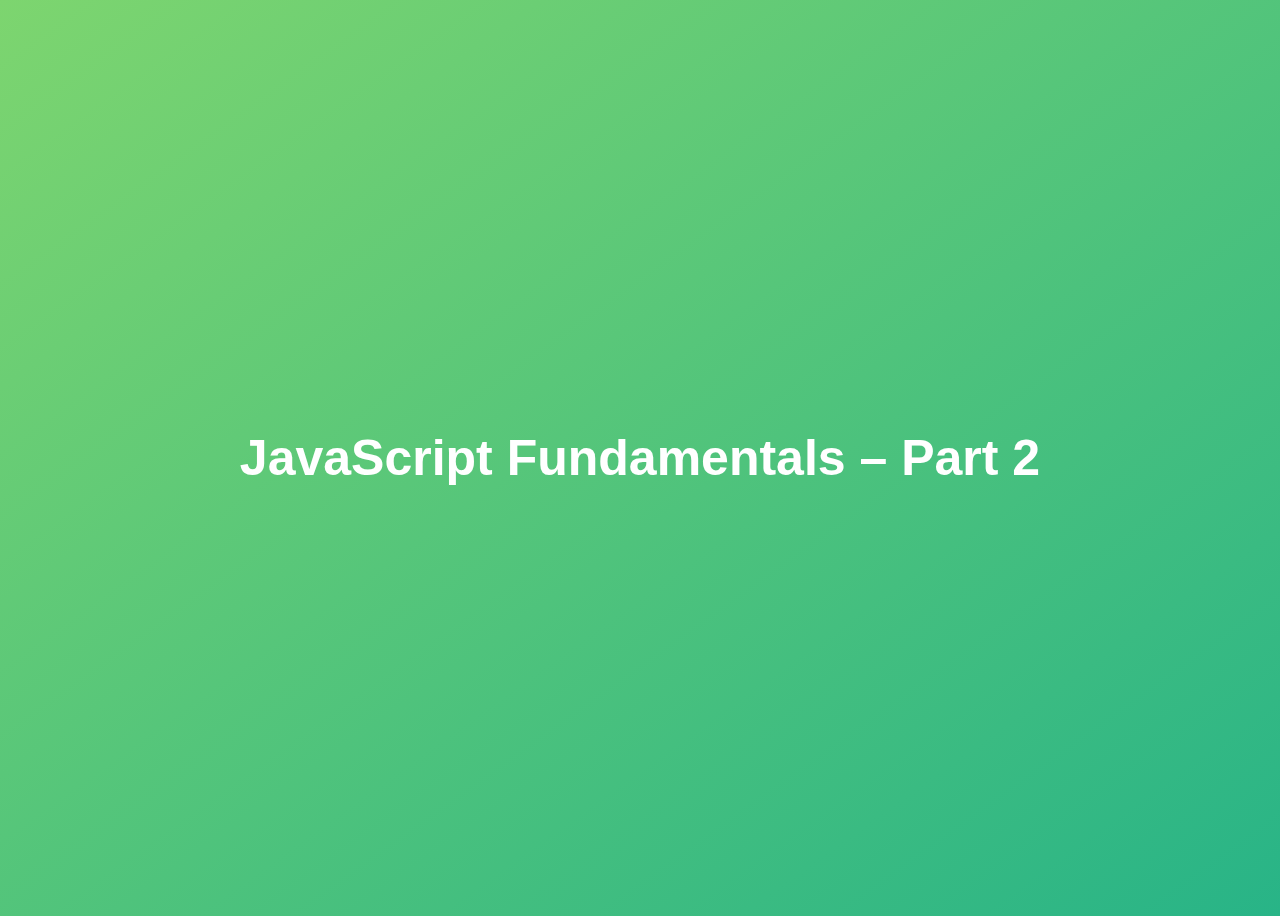
<file: 02-Fundamentals-Part-2/index.html>
<!DOCTYPE html>
<html lang="en">
  <head>
    <meta charset="UTF-8" />
    <meta name="viewport" content="width=device-width, initial-scale=1.0" />
    <meta http-equiv="X-UA-Compatible" content="ie=edge" />
    <title>JavaScript Fundamentals – Part 2</title>
    <style>
      body {
        height: 100vh;
        display: flex;
        align-items: center;
        background: linear-gradient(to top left, #28b487, #7dd56f);
      }
      h1 {
        font-family: sans-serif;
        font-size: 50px;
        line-height: 1.3;
        width: 100%;
        padding: 30px;
        text-align: center;
        color: white;
      }
    </style>
  </head>
  <body>
    <h1>JavaScript Fundamentals – Part 2</h1>
    <!-- <script src="script.js"></script> -->
    <!-- <script src="assignments.js"></script> -->
    <script src="codingchallenges.js"></script>
  </body>
</html>
</file>
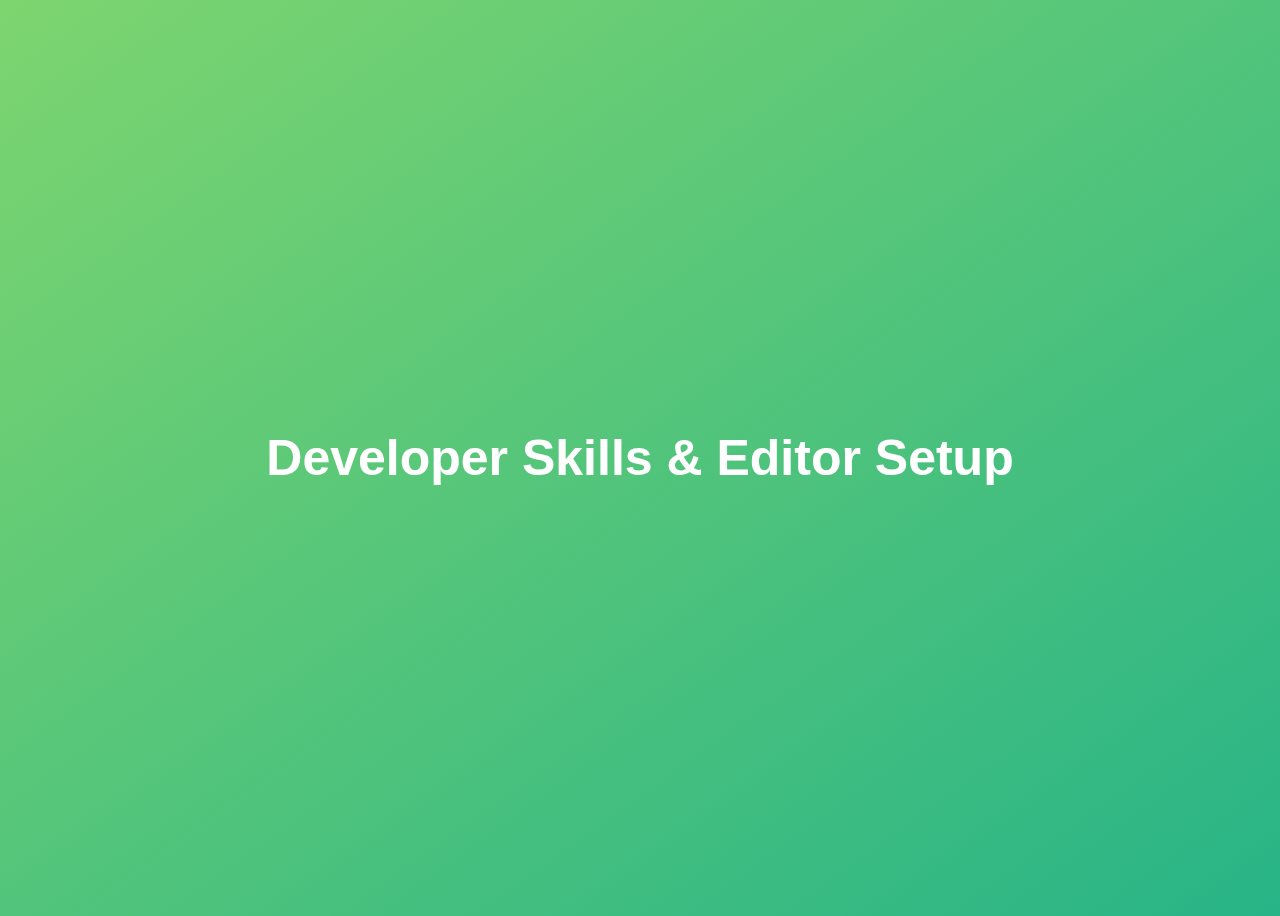
<file: 03-Developer-Skills/index.html>
<!DOCTYPE html>
<html lang="en">
  <head>
    <meta charset="UTF-8" />
    <meta name="viewport" content="width=device-width, initial-scale=1.0" />
    <meta http-equiv="X-UA-Compatible" content="ie=edge" />
    <title>Developer Skills & Editor Setup</title>
    <style>
      body {
        height: 100vh;
        display: flex;
        align-items: center;
        background: linear-gradient(to top left, #28b487, #7dd56f);
      }
      h1 {
        font-family: sans-serif;
        font-size: 50px;
        line-height: 1.3;
        width: 100%;
        padding: 30px;
        text-align: center;
        color: white;
      }
    </style>
  </head>
  <body>
    <h1>Developer Skills & Editor Setup</h1>
    <!-- <script src="script.js"></script> -->
    <script src="codingchallenges.js"></script>
  </body>
</html>
</file>
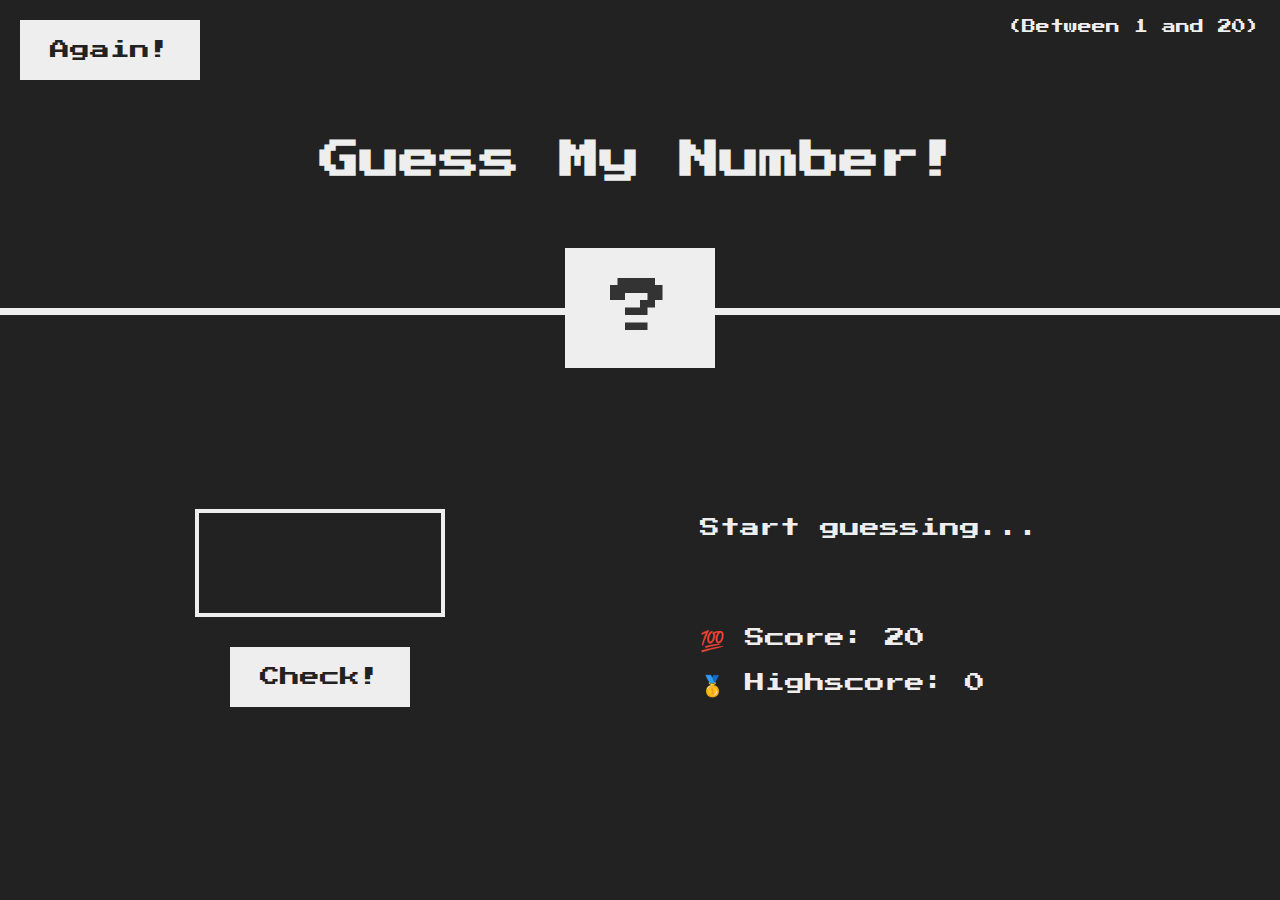
<file: 05-Guess-My-Number/index.html>
<!DOCTYPE html>
<html lang="en">
  <head>
    <meta charset="UTF-8" />
    <meta name="viewport" content="width=device-width, initial-scale=1.0" />
    <meta http-equiv="X-UA-Compatible" content="ie=edge" />
    <link rel="stylesheet" href="style.css" />
    <title>Guess My Number!</title>
  </head>
  <body>
    <header>
      <h1>Guess My Number!</h1>
      <p class="between">(Between 1 and 20)</p>
      <button class="btn again">Again!</button>
      <div class="number">?</div>
    </header>
    <main>
      <section class="left">
        <input type="number" class="guess" />
        <button class="btn check">Check!</button>
      </section>
      <section class="right">
        <p class="message">Start guessing...</p>
        <p class="label-score">💯 Score: <span class="score">20</span></p>
        <p class="label-highscore">
          🥇 Highscore: <span class="highscore">0</span>
        </p>
      </section>
    </main>
    <script src="script.js"></script>
  </body>
</html>
</file>
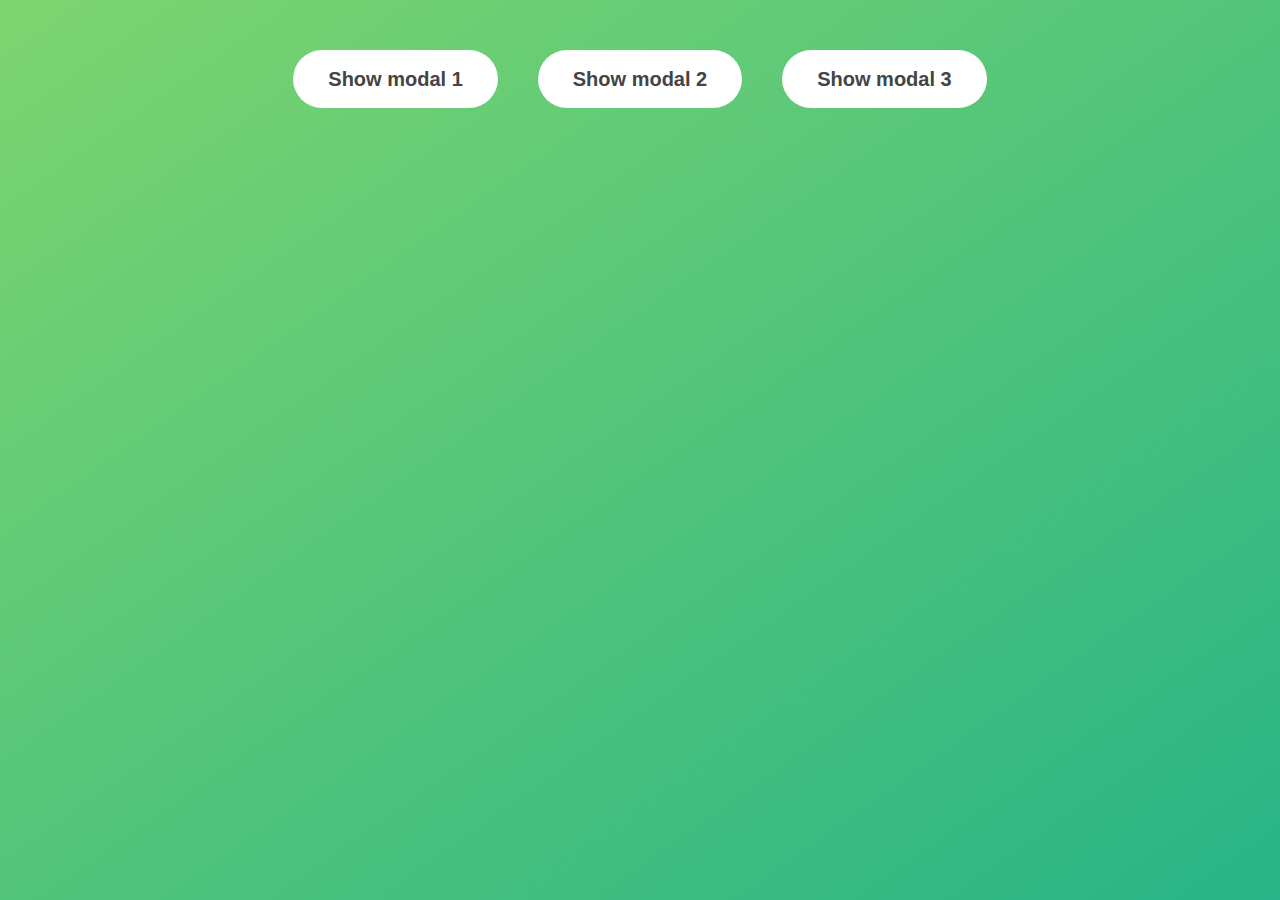
<file: 06-Modal/index.html>
<!DOCTYPE html>
<html lang="en">
  <head>
    <meta charset="UTF-8" />
    <meta name="viewport" content="width=device-width, initial-scale=1.0" />
    <meta http-equiv="X-UA-Compatible" content="ie=edge" />
    <link rel="stylesheet" href="style.css" />
    <title>Modal window</title>
  </head>
  <body>
    <button class="show-modal">Show modal 1</button>
    <button class="show-modal">Show modal 2</button>
    <button class="show-modal">Show modal 3</button>

    <div class="modal hidden">
      <button class="close-modal">&times;</button>
      <h1>I'm a modal window 😍</h1>
      <p>
        Lorem ipsum dolor sit amet, consectetur adipisicing elit, sed do eiusmod
        tempor incididunt ut labore et dolore magna aliqua. Ut enim ad minim
        veniam, quis nostrud exercitation ullamco laboris nisi ut aliquip ex ea
        commodo consequat. Duis aute irure dolor in reprehenderit in voluptate
        velit esse cillum dolore eu fugiat nulla pariatur. Excepteur sint
        occaecat cupidatat non proident, sunt in culpa qui officia deserunt
        mollit anim id est laborum.
      </p>
    </div>
    <div class="overlay hidden"></div>

    <script src="script.js"></script>
  </body>
</html>
</file>
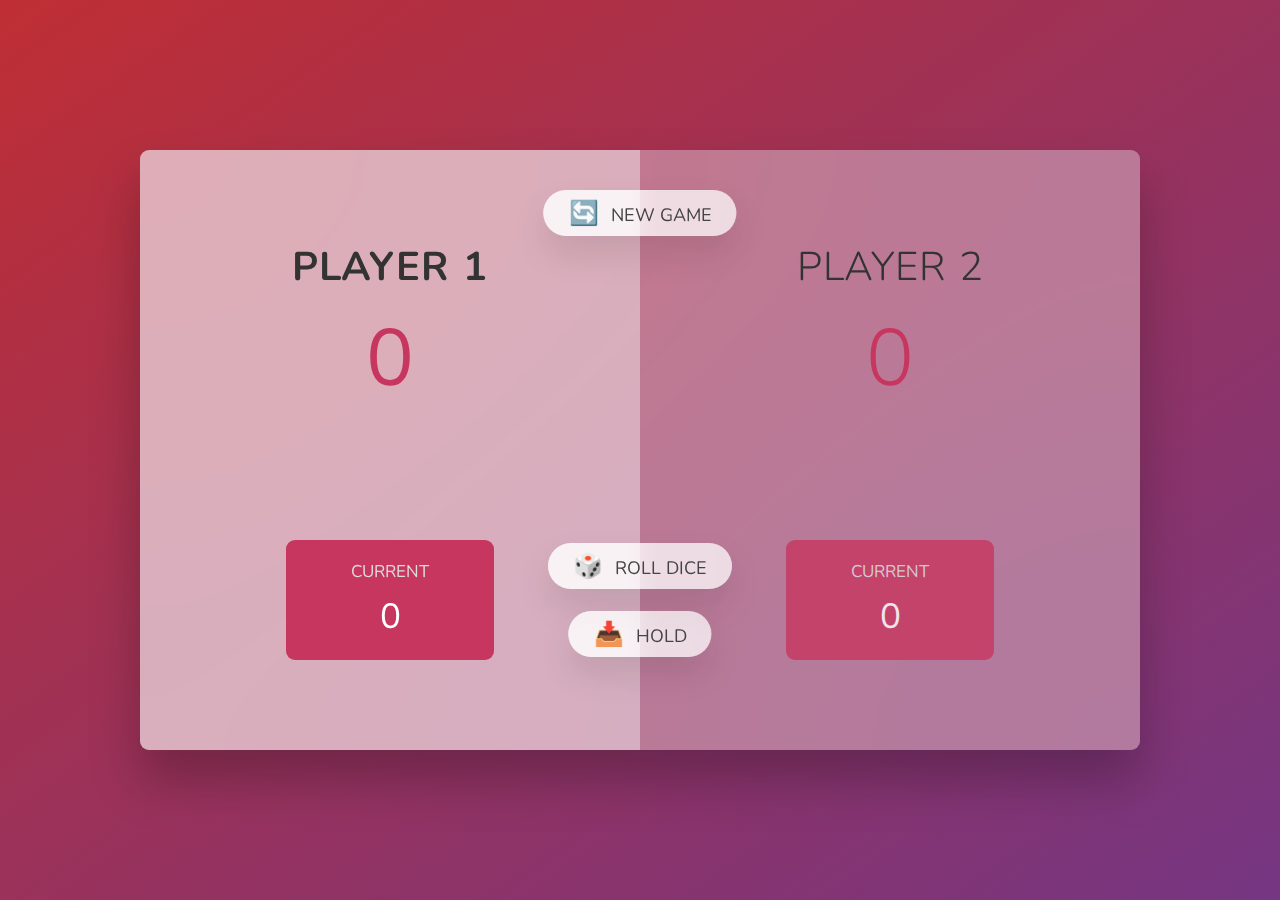
<file: 07-Pig-Game/index.html>
<!DOCTYPE html>
<html lang="en">
  <head>
    <meta charset="UTF-8" />
    <meta name="viewport" content="width=device-width, initial-scale=1.0" />
    <meta http-equiv="X-UA-Compatible" content="ie=edge" />
    <link rel="stylesheet" href="style.css" />
    <title>Pig Game</title>
  </head>
  <body>
    <main>
      <section class="player player--0 player--active">
        <h2 class="name" id="name--0">Player 1</h2>
        <p class="score" id="score--0">43</p>
        <div class="current">
          <p class="current-label">Current</p>
          <p class="current-score" id="current--0">0</p>
        </div>
      </section>
      <section class="player player--1">
        <h2 class="name" id="name--1">Player 2</h2>
        <p class="score" id="score--1">24</p>
        <div class="current">
          <p class="current-label">Current</p>
          <p class="current-score" id="current--1">0</p>
        </div>
      </section>

      <img src="dice-5.png" alt="Playing dice" class="dice" />
      <button class="btn btn--new">🔄 New game</button>
      <button class="btn btn--roll">🎲 Roll dice</button>
      <button class="btn btn--hold">📥 Hold</button>
    </main>
    <script src="script.js"></script>
  </body>
</html>
</file>
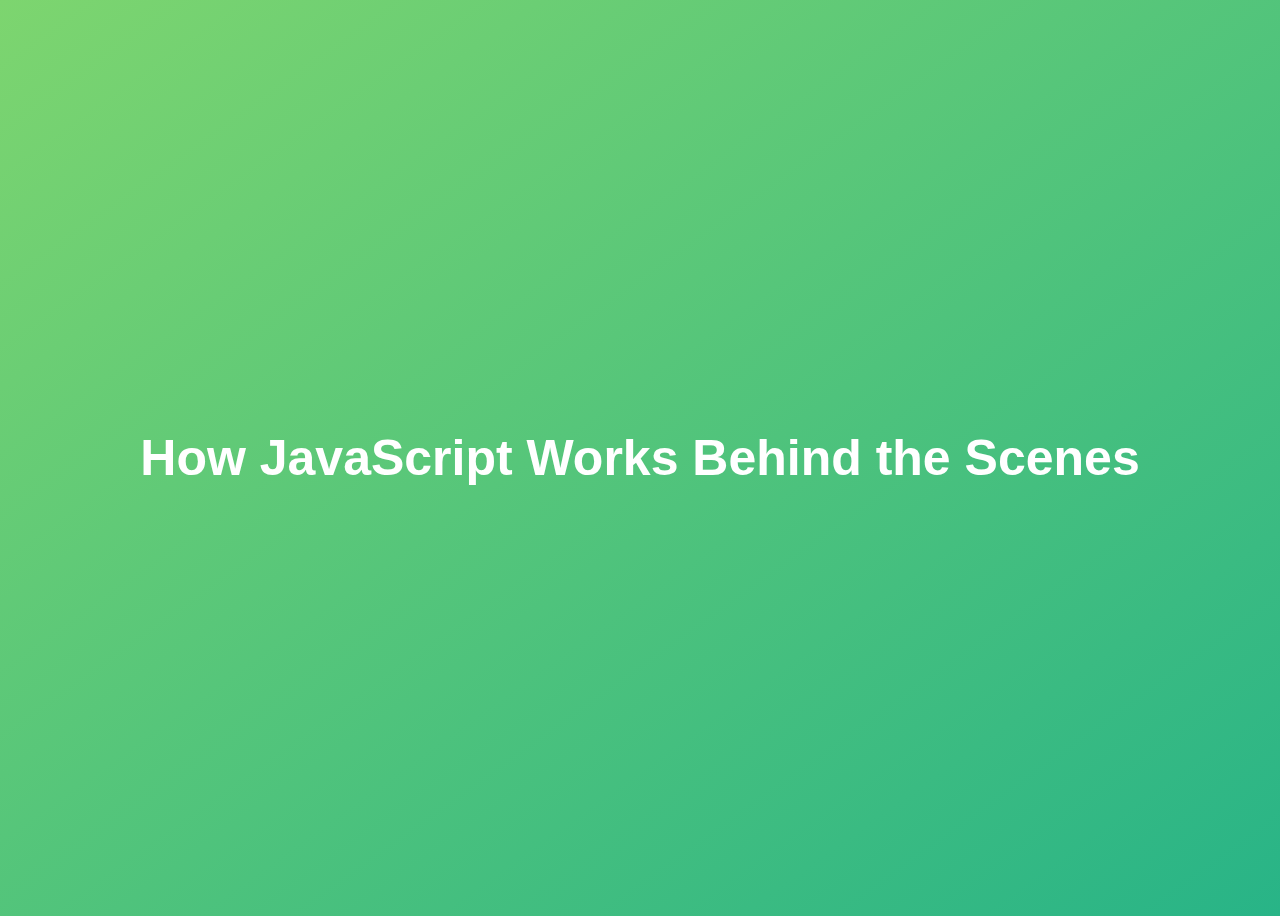
<file: 08-Behind-the-Scenes/index.html>
<!DOCTYPE html>
<html lang="en">
  <head>
    <meta charset="UTF-8" />
    <meta name="viewport" content="width=device-width, initial-scale=1.0" />
    <meta http-equiv="X-UA-Compatible" content="ie=edge" />
    <title>How JavaScript Works Behind the Scenes</title>
    <style>
      body {
        height: 100vh;
        display: flex;
        align-items: center;
        background: linear-gradient(to top left, #28b487, #7dd56f);
      }
      h1 {
        font-family: sans-serif;
        font-size: 50px;
        line-height: 1.3;
        width: 100%;
        padding: 30px;
        text-align: center;
        color: white;
      }
    </style>
  </head>
  <body>
    <h1>How JavaScript Works Behind the Scenes</h1>
    <script src="script.js"></script>
  </body>
</html>
</file>
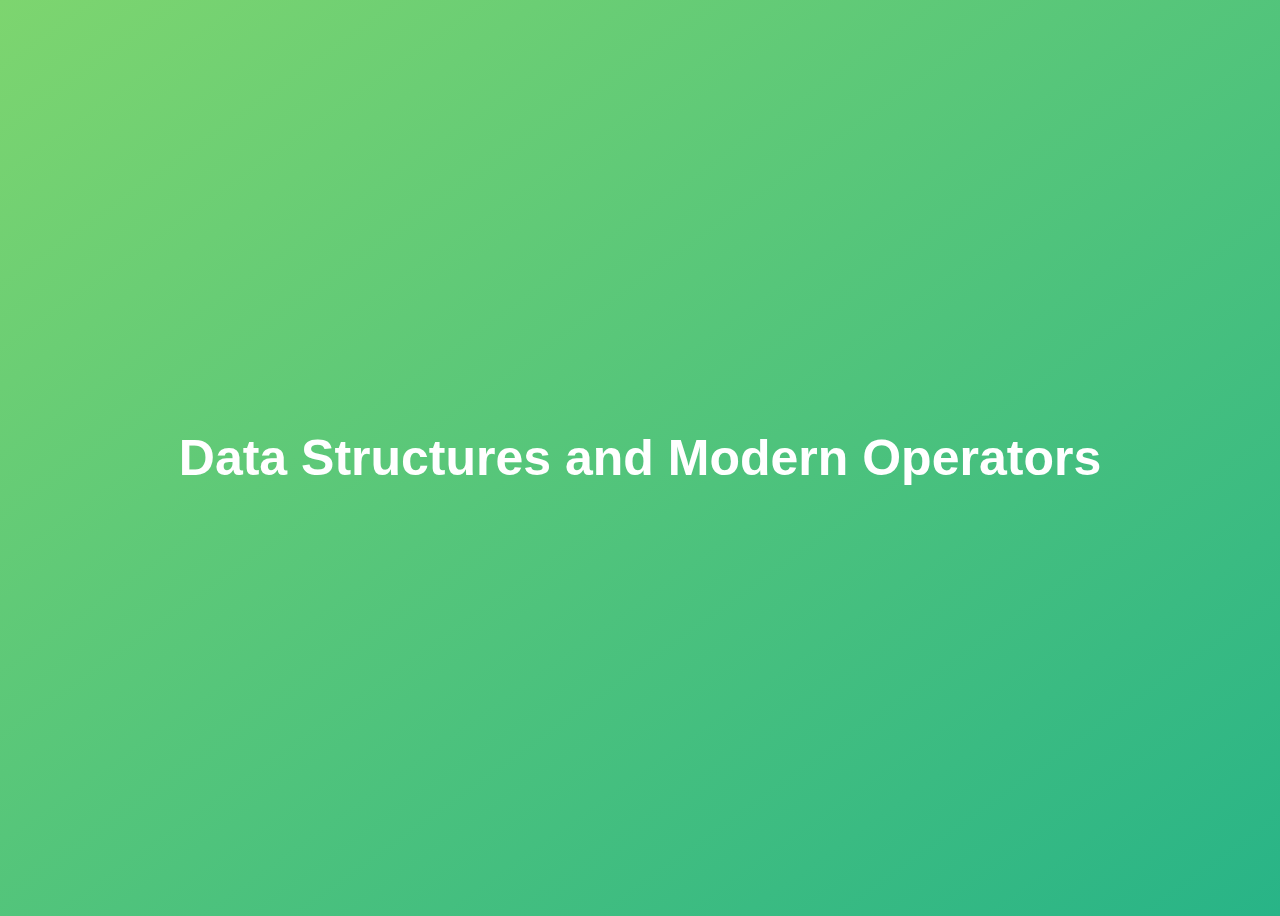
<file: 09-Data-Structures-Operators/index.html>
<!DOCTYPE html>
<html lang="en">
  <head>
    <meta charset="UTF-8" />
    <meta name="viewport" content="width=device-width, initial-scale=1.0" />
    <meta http-equiv="X-UA-Compatible" content="ie=edge" />
    <title>Data Structures and Modern Operators</title>
    <style>
      body {
        height: 100vh;
        display: flex;
        align-items: center;
        background: linear-gradient(to top left, #28b487, #7dd56f);
      }
      h1 {
        font-family: sans-serif;
        font-size: 50px;
        line-height: 1.3;
        width: 100%;
        padding: 30px;
        text-align: center;
        color: white;
      }
      button {
        width: 50px;
        height: 20px;
        margin: 10px;
      }
      textarea {
        width: 300px;
        height: 100px;
      }
    </style>
  </head>
  <body>
    <h1>Data Structures and Modern Operators</h1>
    <script src="script.js"></script>
    <!-- <script src="codingchallenges.js"></script> -->
  </body>
</html>
</file>
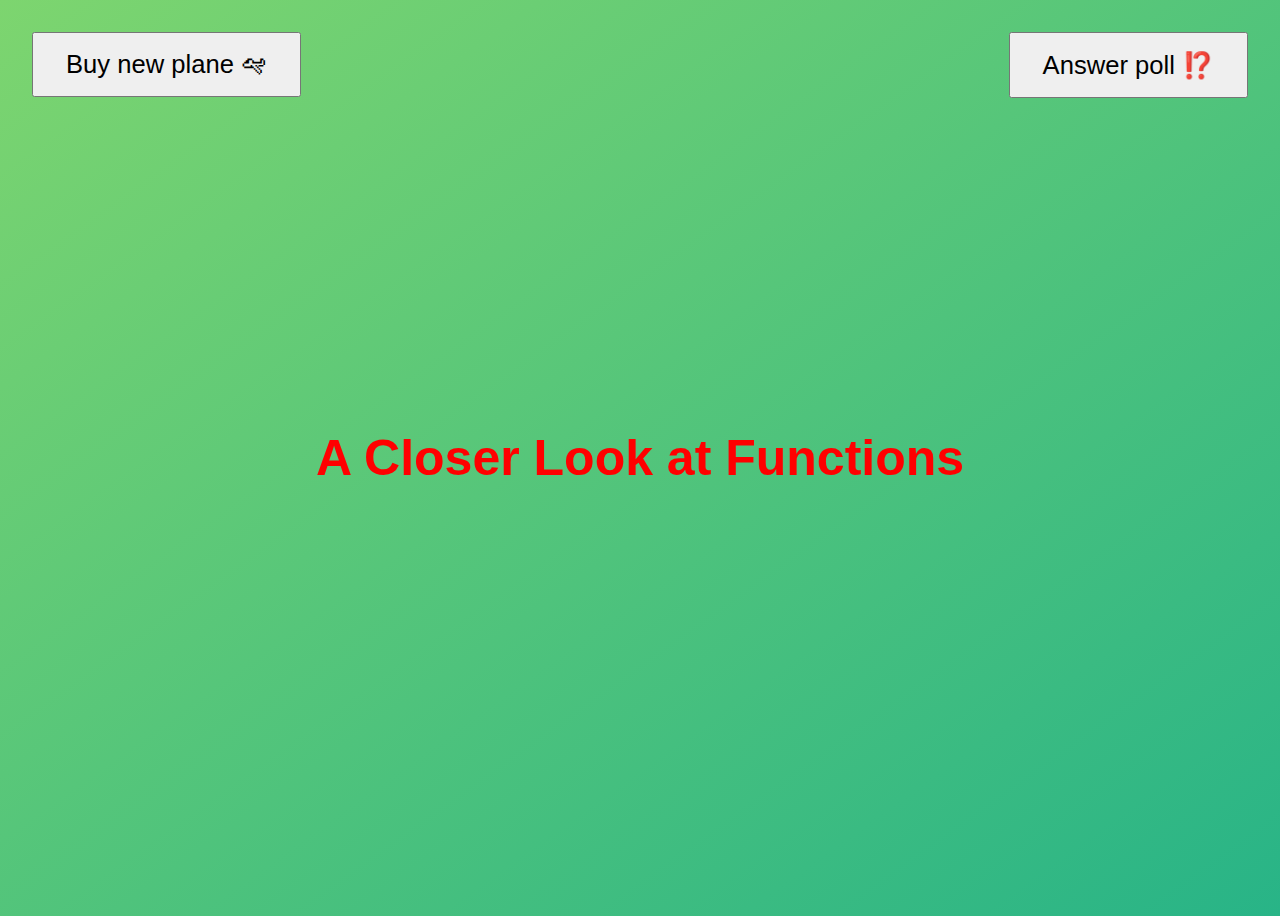
<file: 10-Functions/index.html>
<!DOCTYPE html>
<html lang="en">
  <head>
    <meta charset="UTF-8" />
    <meta name="viewport" content="width=device-width, initial-scale=1.0" />
    <meta http-equiv="X-UA-Compatible" content="ie=edge" />
    <title>A Closer Look at Functions</title>
    <style>
      body {
        height: 100vh;
        display: flex;
        align-items: center;
        background: linear-gradient(to top left, #28b487, #7dd56f);
      }
      h1 {
        font-family: sans-serif;
        font-size: 50px;
        line-height: 1.3;
        width: 100%;
        padding: 30px;
        text-align: center;
        color: white;
      }
      .buy,
      .poll {
        font-size: 1.6rem;
        padding: 1rem 2rem;
        position: absolute;
        top: 2rem;
      }
      .buy {
        left: 2rem;
      }
      .poll {
        right: 2rem;
      }
    </style>
  </head>
  <body>
    <h1>A Closer Look at Functions</h1>
    <button class="buy">Buy new plane 🛩</button>
    <button class="poll">Answer poll ⁉️</button>
    <!-- <script src="script.js"></script> -->
    <script src="codingchallenges.js"></script>
  </body>
</html>
</file>
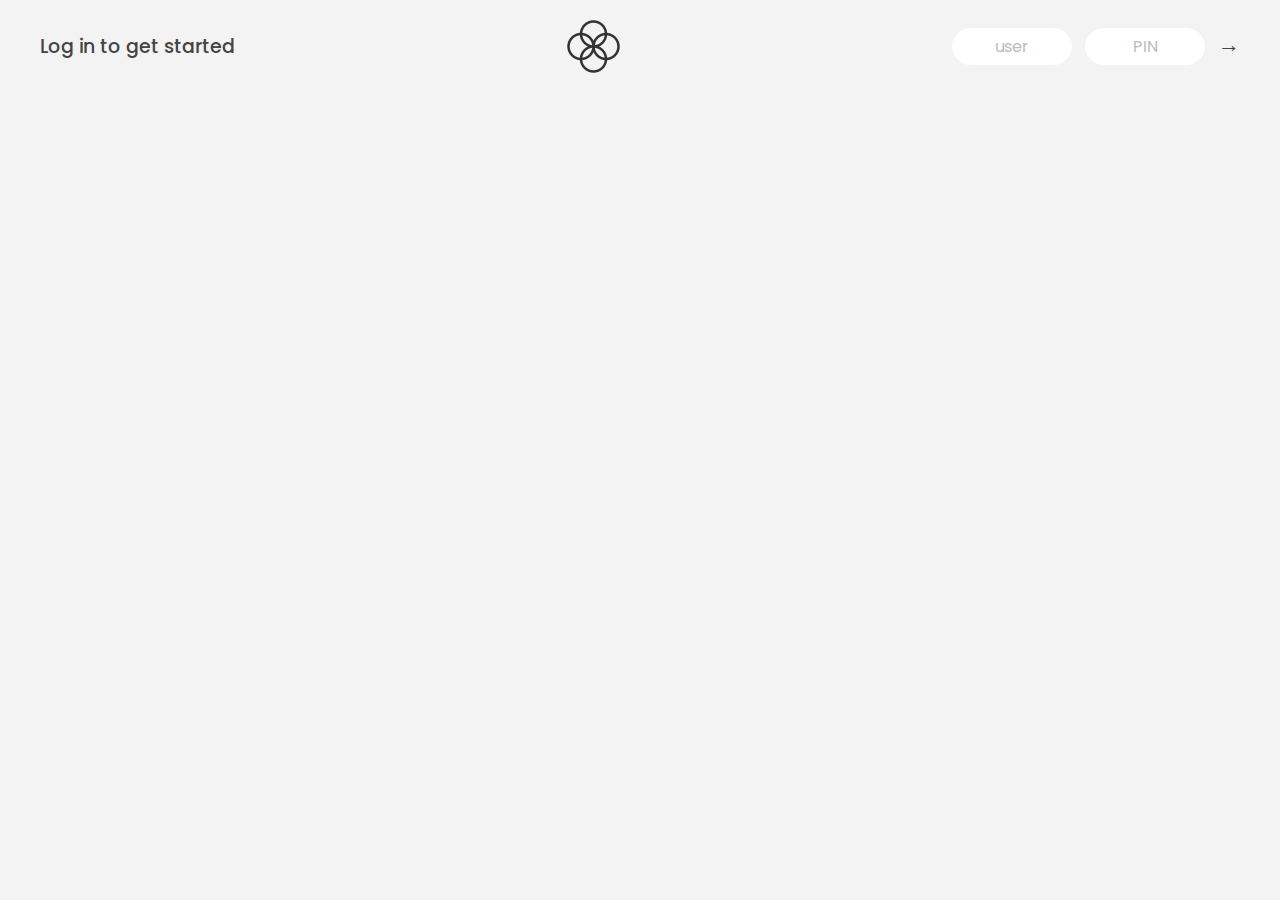
<file: 11-Arrays-Bankist/index.html>
<!DOCTYPE html>
<html lang="en">
  <head>
    <meta charset="UTF-8" />
    <meta name="viewport" content="width=device-width, initial-scale=1.0" />
    <meta http-equiv="X-UA-Compatible" content="ie=edge" />
    <link rel="shortcut icon" type="image/png" href="/icon.png" />

    <link
      href="https://fonts.googleapis.com/css?family=Poppins:400,500,600&display=swap"
      rel="stylesheet"
    />

    <link rel="stylesheet" href="style.css" />
    <title>Bankist</title>
  </head>
  <body>
    <!-- TOP NAVIGATION -->
    <nav>
      <p class="welcome">Log in to get started</p>
      <img src="logo.png" alt="Logo" class="logo" />
      <form class="login">
        <div>
          <input
            type="text"
            placeholder="user"
            class="login__input login__input--user"
          />
          <!-- In practice, use type="password" -->
          <input
            type="text"
            placeholder="PIN"
            maxlength="4"
            class="login__input login__input--pin"
          />
          <button class="login__btn">&rarr;</button>
        </div>
      </form>
    </nav>
    <p class="login__error-message">Incorrect username or pin!</p>

    <main class="app">
      <!-- BALANCE -->
      <div class="balance">
        <div>
          <p class="balance__label">Current balance</p>
          <p class="balance__date">
            As of <span class="date">05/03/2037</span>
          </p>
        </div>
        <p class="balance__value">0000€</p>
      </div>

      <!-- MOVEMENTS -->
      <div class="movements">
        <div class="movements__row">
          <div class="movements__type movements__type--deposit">2 deposit</div>
          <div class="movements__date">3 days ago</div>
          <div class="movements__value">4 000€</div>
        </div>
        <div class="movements__row">
          <div class="movements__type movements__type--withdrawal">
            1 withdrawal
          </div>
          <div class="movements__date">24/01/2037</div>
          <div class="movements__value">-378€</div>
        </div>
      </div>

      <!-- SUMMARY -->
      <div class="summary">
        <p class="summary__label">In</p>
        <p class="summary__value summary__value--in">0000€</p>
        <p class="summary__label">Out</p>
        <p class="summary__value summary__value--out">0000€</p>
        <p class="summary__label">Interest</p>
        <p class="summary__value summary__value--interest">0000€</p>
        <button class="btn--sort">&downarrow; SORT</button>
      </div>

      <!-- OPERATION: TRANSFERS -->
      <div class="operation operation--transfer">
        <h2>Transfer money</h2>
        <form class="form form--transfer">
          <input type="text" class="form__input form__input--to" />
          <input type="number" class="form__input form__input--amount" />
          <button class="form__btn form__btn--transfer">&rarr;</button>
          <label class="form__label">Transfer to</label>
          <label class="form__label">Amount</label>
        </form>
      </div>

      <!-- OPERATION: LOAN -->
      <div class="operation operation--loan">
        <h2>Request loan</h2>
        <form class="form form--loan">
          <input type="number" class="form__input form__input--loan-amount" />
          <button class="form__btn form__btn--loan">&rarr;</button>
          <label class="form__label form__label--loan">Amount</label>
        </form>
      </div>

      <!-- OPERATION: CLOSE -->
      <div class="operation operation--close">
        <h2>Close account</h2>
        <form class="form form--close">
          <input type="text" class="form__input form__input--user" />
          <input
            type="password"
            maxlength="6"
            class="form__input form__input--pin"
          />
          <button class="form__btn form__btn--close">&rarr;</button>
          <label class="form__label">Confirm user</label>
          <label class="form__label">Confirm PIN</label>
        </form>
      </div>

      <!-- LOGOUT TIMER -->
      <p class="logout-timer">
        You will be logged out in <span class="timer">05:00</span>
      </p>
    </main>

    <!-- <footer>
      &copy; by Jonas Schmedtmann. Don't claim as your own :)
    </footer> -->

    <script src="codingchallenges.js"></script>
    <!-- <script src="script.js"></script> -->
    <!-- <script src="lectures.js"></script> -->
  </body>
</html>
</file>
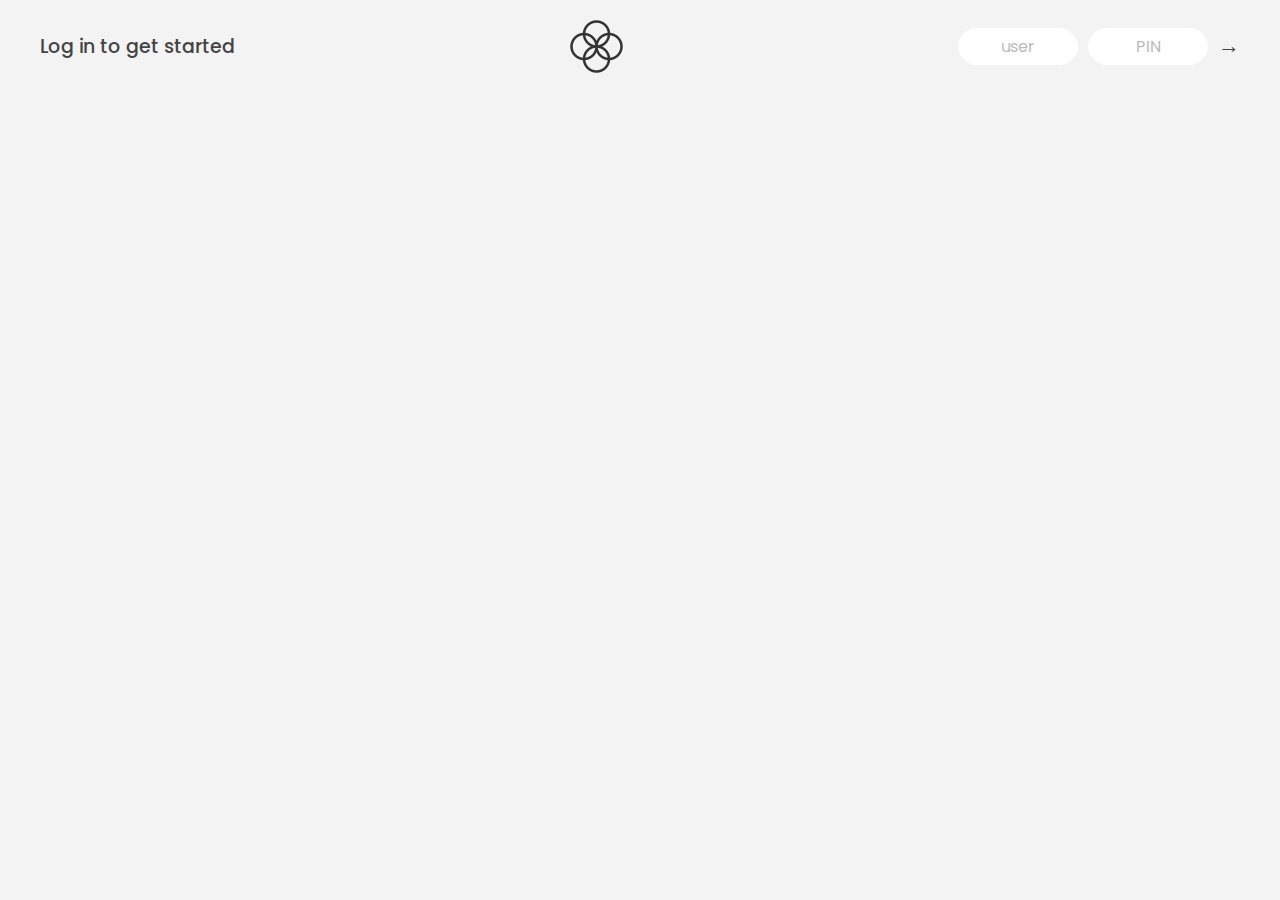
<file: 12-Numbers-Dates-Timers-Bankist/index.html>
<!DOCTYPE html>
<html lang="en">
  <head>
    <meta charset="UTF-8" />
    <meta name="viewport" content="width=device-width, initial-scale=1.0" />
    <meta http-equiv="X-UA-Compatible" content="ie=edge" />
    <link rel="shortcut icon" type="image/png" href="/icon.png" />

    <link
      href="https://fonts.googleapis.com/css?family=Poppins:400,500,600&display=swap"
      rel="stylesheet"
    />

    <link rel="stylesheet" href="style.css" />
    <title>Bankist</title>
  </head>
  <body>
    <!-- TOP NAVIGATION -->
    <nav>
      <p class="welcome">Log in to get started</p>
      <img src="logo.png" alt="Logo" class="logo" />
      <form class="login">
        <input
          type="text"
          placeholder="user"
          class="login__input login__input--user"
        />
        <!-- In practice, use type="password" -->
        <input
          type="text"
          placeholder="PIN"
          maxlength="4"
          class="login__input login__input--pin"
        />
        <button class="login__btn">&rarr;</button>
      </form>
    </nav>
    <p class="login__error-message">Incorrect username or pin!</p>

    <main class="app">
      <!-- BALANCE -->
      <div class="balance">
        <div>
          <p class="balance__label">Current balance</p>
          <p class="balance__date">
            As of <span class="date">05/03/2037</span>
          </p>
        </div>
        <p class="balance__value">0000€</p>
      </div>

      <!-- MOVEMENTS -->
      <div class="movements">
        <div class="movements__row">
          <div class="movements__type movements__type--deposit">2 deposit</div>
          <div class="movements__date">3 days ago</div>
          <div class="movements__value">4 000€</div>
        </div>
        <div class="movements__row">
          <div class="movements__type movements__type--withdrawal">
            1 withdrawal
          </div>
          <div class="movements__date">24/01/2037</div>
          <div class="movements__value">-378€</div>
        </div>
      </div>

      <!-- SUMMARY -->
      <div class="summary">
        <p class="summary__label">In</p>
        <p class="summary__value summary__value--in">0000€</p>
        <p class="summary__label">Out</p>
        <p class="summary__value summary__value--out">0000€</p>
        <p class="summary__label">Interest</p>
        <p class="summary__value summary__value--interest">0000€</p>
        <button class="btn--sort">&downarrow; SORT</button>
      </div>

      <!-- OPERATION: TRANSFERS -->
      <div class="operation operation--transfer">
        <h2>Transfer money</h2>
        <form class="form form--transfer">
          <input type="text" class="form__input form__input--to" />
          <input type="number" class="form__input form__input--amount" />
          <button class="form__btn form__btn--transfer">&rarr;</button>
          <label class="form__label">Transfer to</label>
          <label class="form__label">Amount</label>
        </form>
      </div>

      <!-- OPERATION: LOAN -->
      <div class="operation operation--loan">
        <h2>Request loan</h2>
        <form class="form form--loan">
          <input type="number" class="form__input form__input--loan-amount" />
          <button class="form__btn form__btn--loan">&rarr;</button>
          <label class="form__label form__label--loan">Amount</label>
        </form>
      </div>

      <!-- OPERATION: CLOSE -->
      <div class="operation operation--close">
        <h2>Close account</h2>
        <form class="form form--close">
          <input type="text" class="form__input form__input--user" />
          <input
            type="password"
            maxlength="6"
            class="form__input form__input--pin"
          />
          <button class="form__btn form__btn--close">&rarr;</button>
          <label class="form__label">Confirm user</label>
          <label class="form__label">Confirm PIN</label>
        </form>
      </div>

      <!-- LOGOUT TIMER -->
      <p class="logout-timer">
        You will be logged out in <span class="timer">05:00</span>
      </p>
    </main>
    <script src="script.js"></script>
    <!-- <script src="lectures.js"></script> -->
  </body>
</html>
</file>
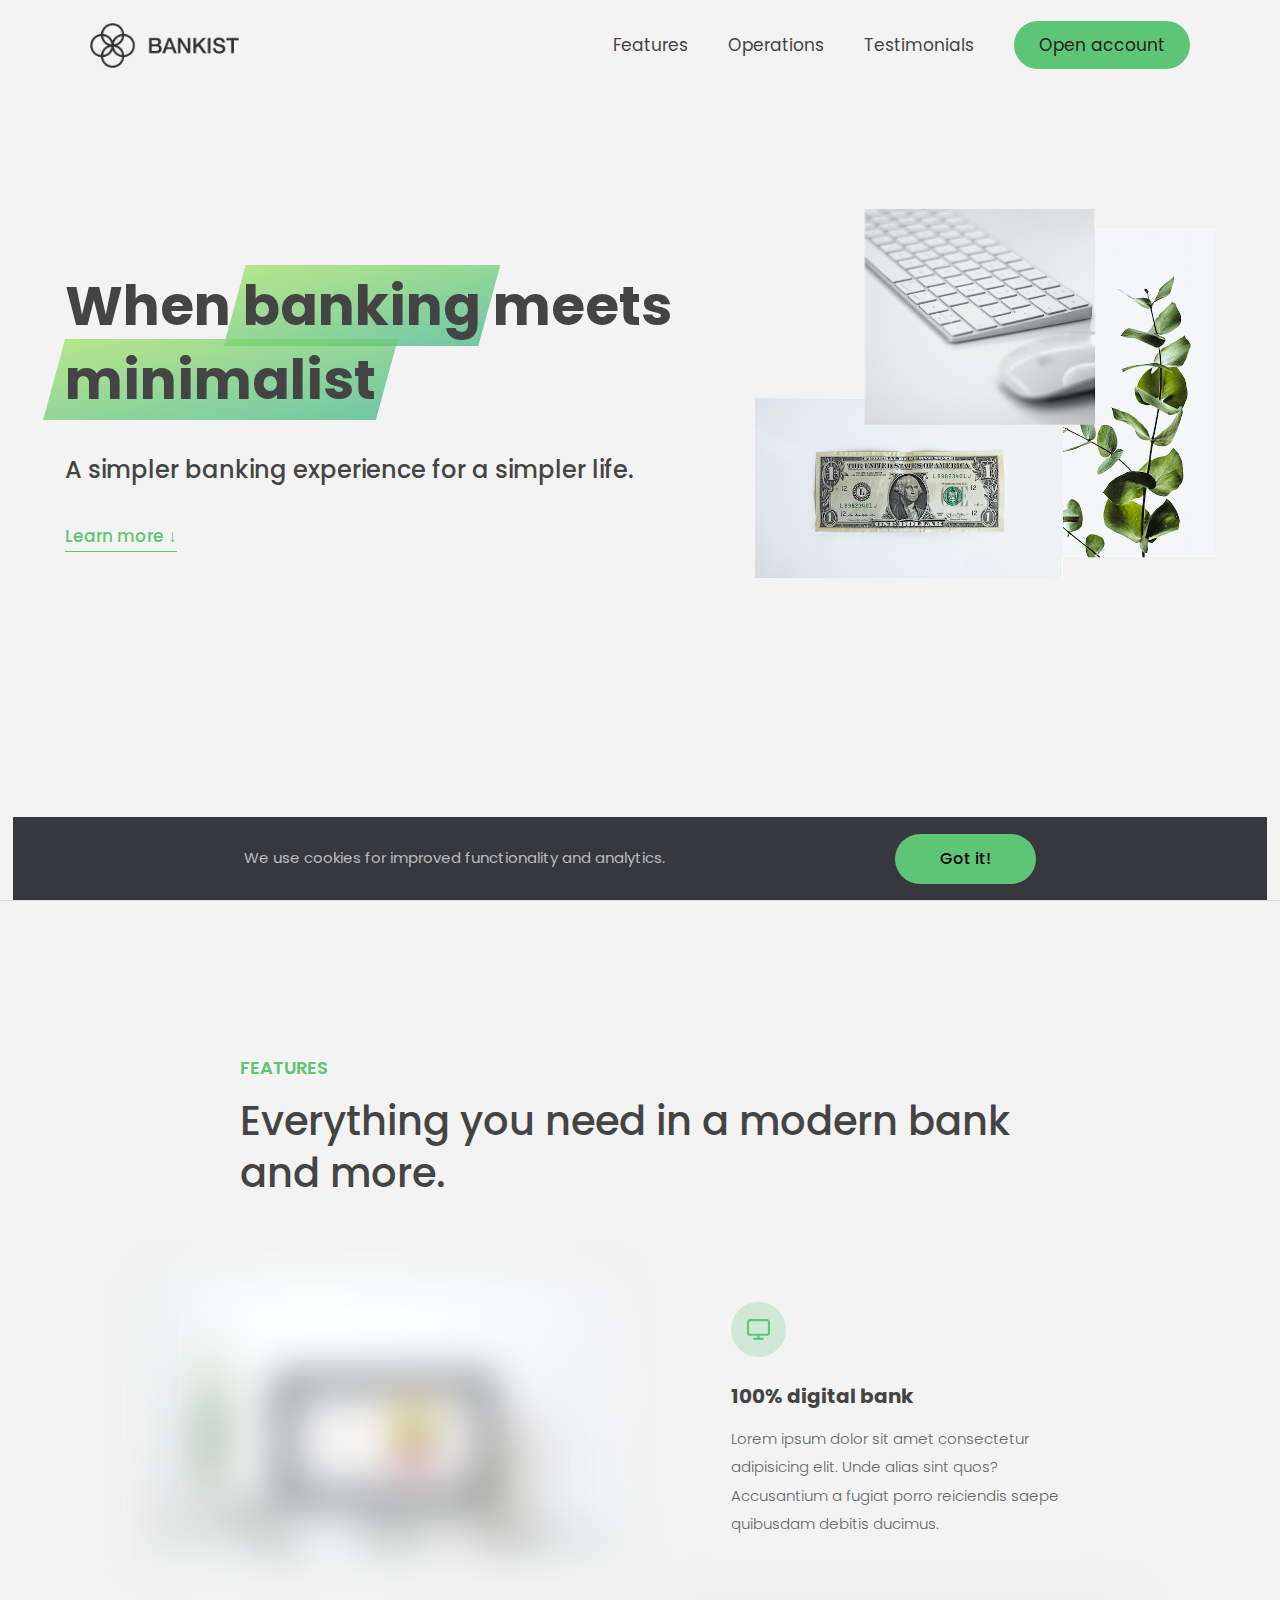
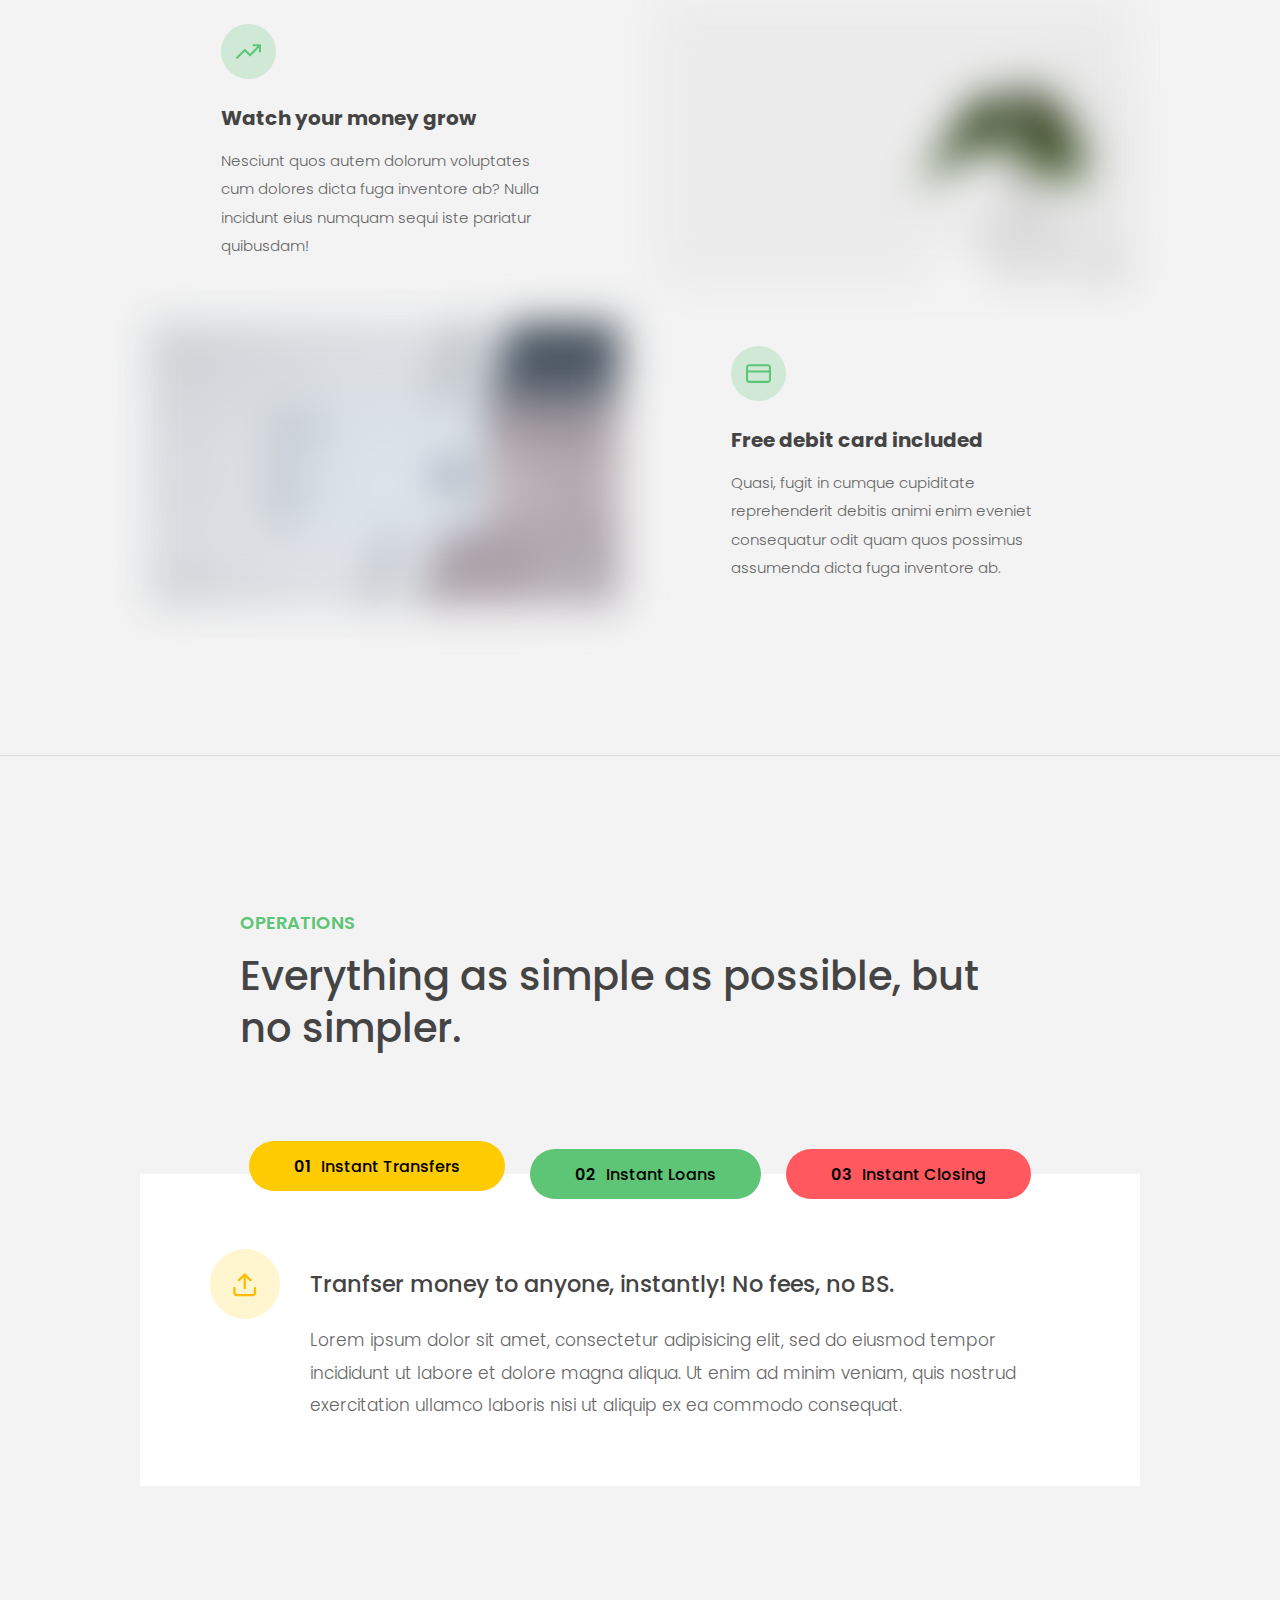
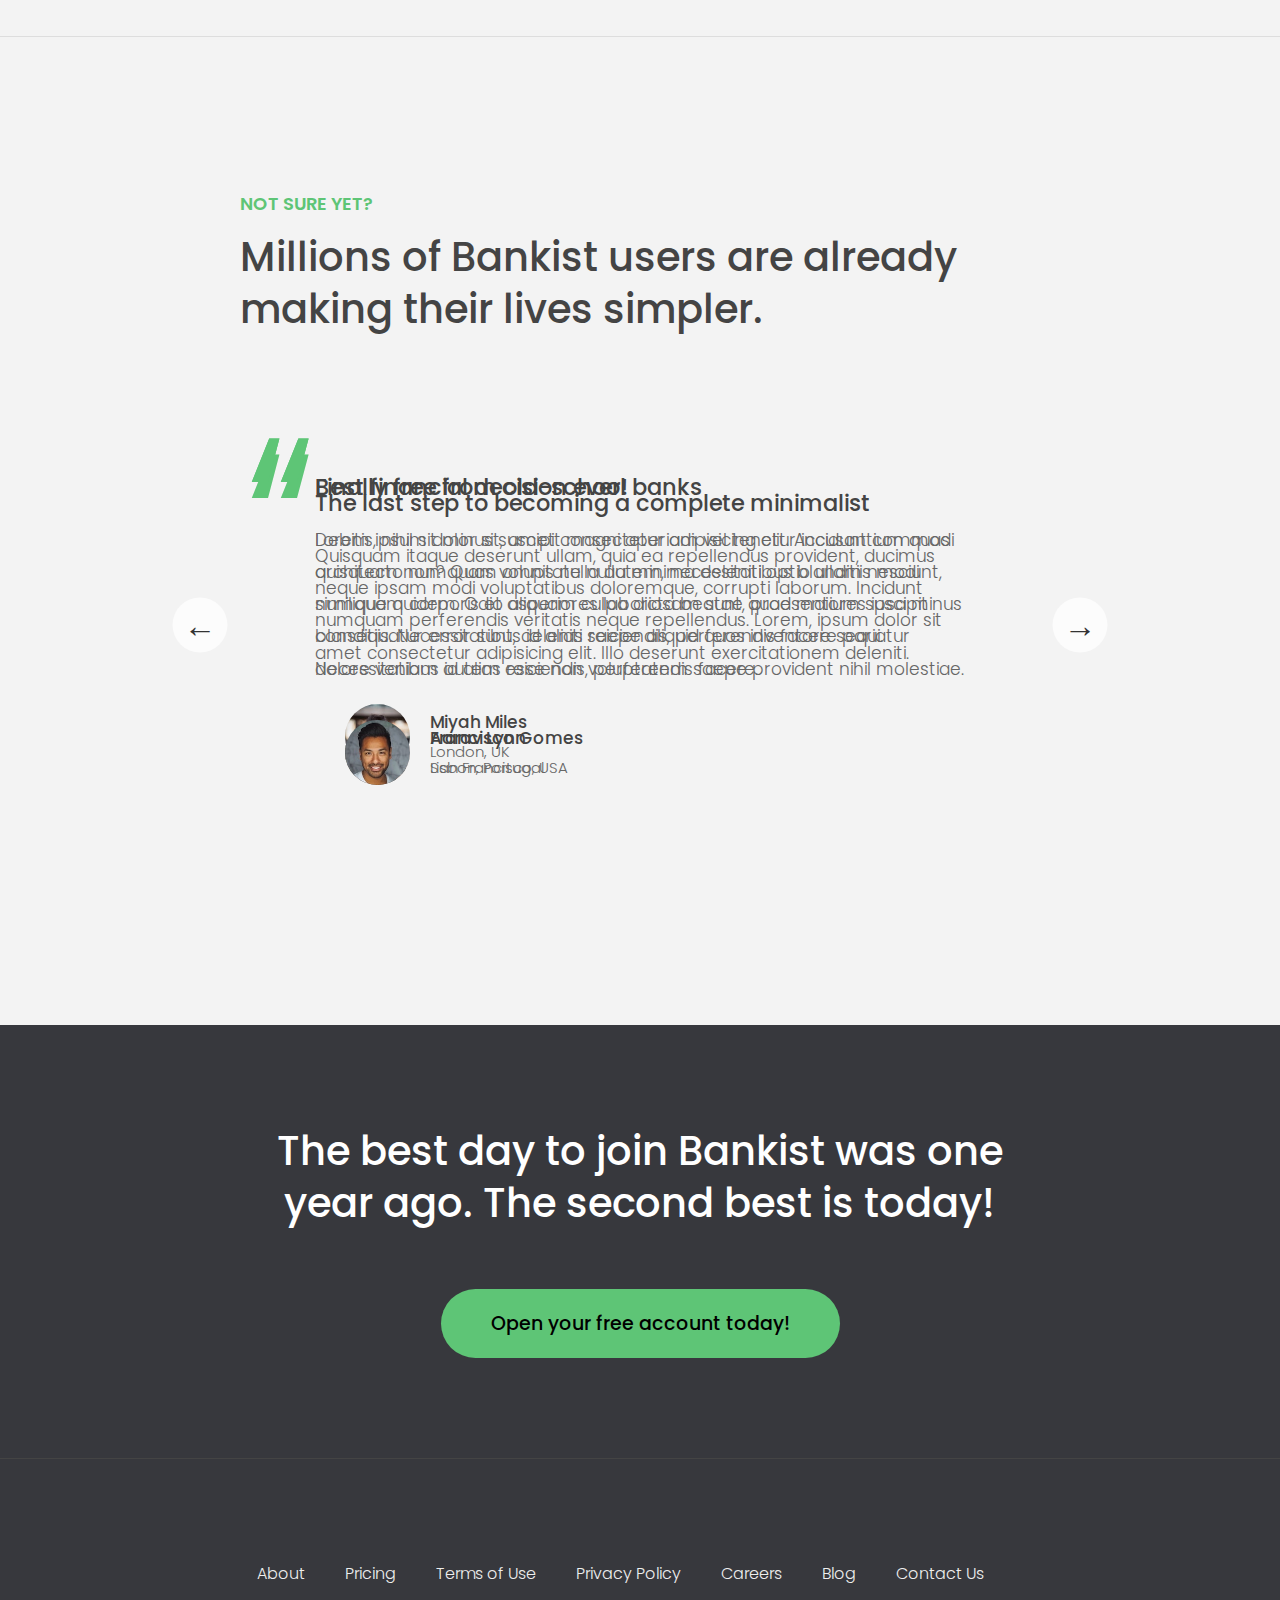
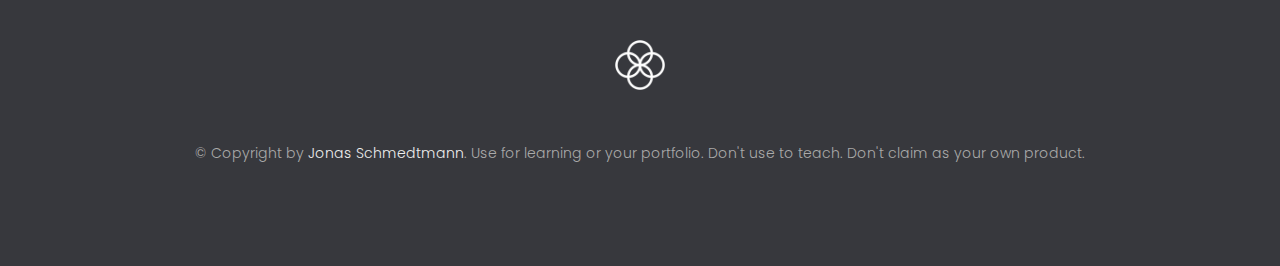
<file: 13-Advanced-DOM-Bankist/index.html>
<!DOCTYPE html>
<html lang="en">
  <head>
    <meta charset="UTF-8" />
    <meta name="viewport" content="width=device-width, initial-scale=1.0" />
    <meta http-equiv="X-UA-Compatible" content="ie=edge" />
    <link rel="shortcut icon" type="image/png" href="img/icon.png" />

    <link
      href="https://fonts.googleapis.com/css?family=Poppins:300,400,500,600&display=swap"
      rel="stylesheet"
    />
    <link rel="stylesheet" href="style.css" />
    <title>Bankist | When Banking meets Minimalist</title>
  </head>
  <body>
    <header class="header">
      <nav class="nav">
        <img
          src="img/logo.png"
          alt="Bankist logo"
          class="nav__logo"
          id="logo"
          designer="Jonas Schmedtman"
          data-version-number="3.0"
        />
        <ul class="nav__links">
          <li class="nav__item">
            <a class="nav__link" href="#section--1">Features</a>
          </li>
          <li class="nav__item">
            <a class="nav__link" href="#section--2">Operations</a>
          </li>
          <li class="nav__item">
            <a class="nav__link" href="#section--3">Testimonials</a>
          </li>
          <li class="nav__item">
            <a class="nav__link nav__link--btn btn--show-modal" href="#"
              >Open account</a
            >
          </li>
        </ul>
      </nav>

      <div class="header__title">
        <!-- <h1 onclick="alert('HTML alert')"> -->
        <h1>
          When
          <!-- Green highlight effect -->
          <span class="highlight">banking</span>
          meets<br />
          <span class="highlight">minimalist</span>
        </h1>
        <h4>A simpler banking experience for a simpler life.</h4>
        <button class="btn--text btn--scroll-to">Learn more &DownArrow;</button>
        <img
          src="img/hero.png"
          class="header__img"
          alt="Minimalist bank items"
        />
      </div>
    </header>

    <section class="section" id="section--1">
      <div class="section__title">
        <h2 class="section__description">Features</h2>
        <h3 class="section__header">
          Everything you need in a modern bank and more.
        </h3>
      </div>

      <div class="features">
        <img
          src="img/digital-lazy.jpg"
          data-src="img/digital.jpg"
          alt="Computer"
          class="features__img lazy-img"
        />
        <div class="features__feature">
          <div class="features__icon">
            <svg>
              <use xlink:href="img/icons.svg#icon-monitor"></use>
            </svg>
          </div>
          <h5 class="features__header">100% digital bank</h5>
          <p>
            Lorem ipsum dolor sit amet consectetur adipisicing elit. Unde alias
            sint quos? Accusantium a fugiat porro reiciendis saepe quibusdam
            debitis ducimus.
          </p>
        </div>

        <div class="features__feature">
          <div class="features__icon">
            <svg>
              <use xlink:href="img/icons.svg#icon-trending-up"></use>
            </svg>
          </div>
          <h5 class="features__header">Watch your money grow</h5>
          <p>
            Nesciunt quos autem dolorum voluptates cum dolores dicta fuga
            inventore ab? Nulla incidunt eius numquam sequi iste pariatur
            quibusdam!
          </p>
        </div>
        <img
          src="img/grow-lazy.jpg"
          data-src="img/grow.jpg"
          alt="Plant"
          class="features__img lazy-img"
        />

        <img
          src="img/card-lazy.jpg"
          data-src="img/card.jpg"
          alt="Credit card"
          class="features__img lazy-img"
        />
        <div class="features__feature">
          <div class="features__icon">
            <svg>
              <use xlink:href="img/icons.svg#icon-credit-card"></use>
            </svg>
          </div>
          <h5 class="features__header">Free debit card included</h5>
          <p>
            Quasi, fugit in cumque cupiditate reprehenderit debitis animi enim
            eveniet consequatur odit quam quos possimus assumenda dicta fuga
            inventore ab.
          </p>
        </div>
      </div>
    </section>

    <section class="section" id="section--2">
      <div class="section__title">
        <h2 class="section__description">Operations</h2>
        <h3 class="section__header">
          Everything as simple as possible, but no simpler.
        </h3>
      </div>

      <div class="operations">
        <div class="operations__tab-container">
          <button
            class="btn operations__tab operations__tab--1 operations__tab--active"
            data-tab="1"
          >
            <span>01</span>Instant Transfers
          </button>
          <button class="btn operations__tab operations__tab--2" data-tab="2">
            <span>02</span>Instant Loans
          </button>
          <button class="btn operations__tab operations__tab--3" data-tab="3">
            <span>03</span>Instant Closing
          </button>
        </div>
        <div
          class="operations__content operations__content--1 operations__content--active"
        >
          <div class="operations__icon operations__icon--1">
            <svg>
              <use xlink:href="img/icons.svg#icon-upload"></use>
            </svg>
          </div>
          <h5 class="operations__header">
            Tranfser money to anyone, instantly! No fees, no BS.
          </h5>
          <p>
            Lorem ipsum dolor sit amet, consectetur adipisicing elit, sed do
            eiusmod tempor incididunt ut labore et dolore magna aliqua. Ut enim
            ad minim veniam, quis nostrud exercitation ullamco laboris nisi ut
            aliquip ex ea commodo consequat.
          </p>
        </div>

        <div class="operations__content operations__content--2">
          <div class="operations__icon operations__icon--2">
            <svg>
              <use xlink:href="img/icons.svg#icon-home"></use>
            </svg>
          </div>
          <h5 class="operations__header">
            Buy a home or make your dreams come true, with instant loans.
          </h5>
          <p>
            Duis aute irure dolor in reprehenderit in voluptate velit esse
            cillum dolore eu fugiat nulla pariatur. Excepteur sint occaecat
            cupidatat non proident, sunt in culpa qui officia deserunt mollit
            anim id est laborum.
          </p>
        </div>
        <div class="operations__content operations__content--3">
          <div class="operations__icon operations__icon--3">
            <svg>
              <use xlink:href="img/icons.svg#icon-user-x"></use>
            </svg>
          </div>
          <h5 class="operations__header">
            No longer need your account? No problem! Close it instantly.
          </h5>
          <p>
            Excepteur sint occaecat cupidatat non proident, sunt in culpa qui
            officia deserunt mollit anim id est laborum. Ut enim ad minim
            veniam, quis nostrud exercitation ullamco laboris nisi ut aliquip ex
            ea commodo consequat.
          </p>
        </div>
      </div>
    </section>

    <section class="section" id="section--3">
      <div class="section__title section__title--testimonials">
        <h2 class="section__description">Not sure yet?</h2>
        <h3 class="section__header">
          Millions of Bankist users are already making their lives simpler.
        </h3>
      </div>

      <div class="slider">
        <div class="slide slide--1">
          <div class="testimonial">
            <h5 class="testimonial__header">Best financial decision ever!</h5>
            <blockquote class="testimonial__text">
              Lorem ipsum dolor sit, amet consectetur adipisicing elit.
              Accusantium quas quisquam non? Quas voluptate nulla minima
              deleniti optio ullam nesciunt, numquam corporis et asperiores
              laboriosam sunt, praesentium suscipit blanditiis. Necessitatibus
              id alias reiciendis, perferendis facere pariatur dolore veniam
              autem esse non voluptatem saepe provident nihil molestiae.
            </blockquote>
            <address class="testimonial__author">
              <img src="img/user-1.jpg" alt="" class="testimonial__photo" />
              <h6 class="testimonial__name">Aarav Lynn</h6>
              <p class="testimonial__location">San Francisco, USA</p>
            </address>
          </div>
        </div>

        <div class="slide slide--2">
          <div class="testimonial">
            <h5 class="testimonial__header">
              The last step to becoming a complete minimalist
            </h5>
            <blockquote class="testimonial__text">
              Quisquam itaque deserunt ullam, quia ea repellendus provident,
              ducimus neque ipsam modi voluptatibus doloremque, corrupti
              laborum. Incidunt numquam perferendis veritatis neque repellendus.
              Lorem, ipsum dolor sit amet consectetur adipisicing elit. Illo
              deserunt exercitationem deleniti.
            </blockquote>
            <address class="testimonial__author">
              <img src="img/user-2.jpg" alt="" class="testimonial__photo" />
              <h6 class="testimonial__name">Miyah Miles</h6>
              <p class="testimonial__location">London, UK</p>
            </address>
          </div>
        </div>

        <div class="slide slide--3">
          <div class="testimonial">
            <h5 class="testimonial__header">
              Finally free from old-school banks
            </h5>
            <blockquote class="testimonial__text">
              Debitis, nihil sit minus suscipit magni aperiam vel tenetur
              incidunt commodi architecto numquam omnis nulla autem,
              necessitatibus blanditiis modi similique quidem. Odio aliquam
              culpa dicta beatae quod maiores ipsa minus consequatur error sunt,
              deleniti saepe aliquid quos inventore sequi. Necessitatibus id
              alias reiciendis, perferendis facere.
            </blockquote>
            <address class="testimonial__author">
              <img src="img/user-3.jpg" alt="" class="testimonial__photo" />
              <h6 class="testimonial__name">Francisco Gomes</h6>
              <p class="testimonial__location">Lisbon, Portugal</p>
            </address>
          </div>
        </div>

        <!-- <div class="slide"><img src="img/img-1.jpg" alt="Photo 1" /></div>
        <div class="slide"><img src="img/img-2.jpg" alt="Photo 2" /></div>
        <div class="slide"><img src="img/img-3.jpg" alt="Photo 3" /></div>
        <div class="slide"><img src="img/img-4.jpg" alt="Photo 4" /></div> -->
        <button class="slider__btn slider__btn--left">&larr;</button>
        <button class="slider__btn slider__btn--right">&rarr;</button>
        <div class="dots"></div>
      </div>
    </section>

    <section class="section section--sign-up">
      <div class="section__title">
        <h3 class="section__header">
          The best day to join Bankist was one year ago. The second best is
          today!
        </h3>
      </div>
      <button class="btn btn--show-modal">Open your free account today!</button>
    </section>

    <footer class="footer">
      <ul class="footer__nav">
        <li class="footer__item">
          <a class="footer__link" href="#">About</a>
        </li>
        <li class="footer__item">
          <a class="footer__link" href="#">Pricing</a>
        </li>
        <li class="footer__item">
          <a class="footer__link" href="#">Terms of Use</a>
        </li>
        <li class="footer__item">
          <a class="footer__link" href="#">Privacy Policy</a>
        </li>
        <li class="footer__item">
          <a class="footer__link" href="#">Careers</a>
        </li>
        <li class="footer__item">
          <a class="footer__link" href="#">Blog</a>
        </li>
        <li class="footer__item">
          <a class="footer__link" href="#">Contact Us</a>
        </li>
      </ul>
      <img src="img/icon.png" alt="Logo" class="footer__logo" />
      <p class="footer__copyright">
        &copy; Copyright by
        <a
          class="footer__link twitter-link"
          target="_blank"
          href="https://twitter.com/jonasschmedtman"
          >Jonas Schmedtmann</a
        >. Use for learning or your portfolio. Don't use to teach. Don't claim
        as your own product.
      </p>
    </footer>

    <div class="modal hidden">
      <button class="btn--close-modal">&times;</button>
      <h2 class="modal__header">
        Open your bank account <br />
        in just <span class="highlight">5 minutes</span>
      </h2>
      <form class="modal__form">
        <label>First Name</label>
        <input type="text" />
        <label>Last Name</label>
        <input type="text" />
        <label>Email Address</label>
        <input type="email" />
        <button class="btn">Next step &rarr;</button>
      </form>
    </div>
    <div class="overlay hidden"></div>

    <script src="script.js"></script>
    <!-- <script src="lectures.js"></script> -->
  </body>
</html>
</file>
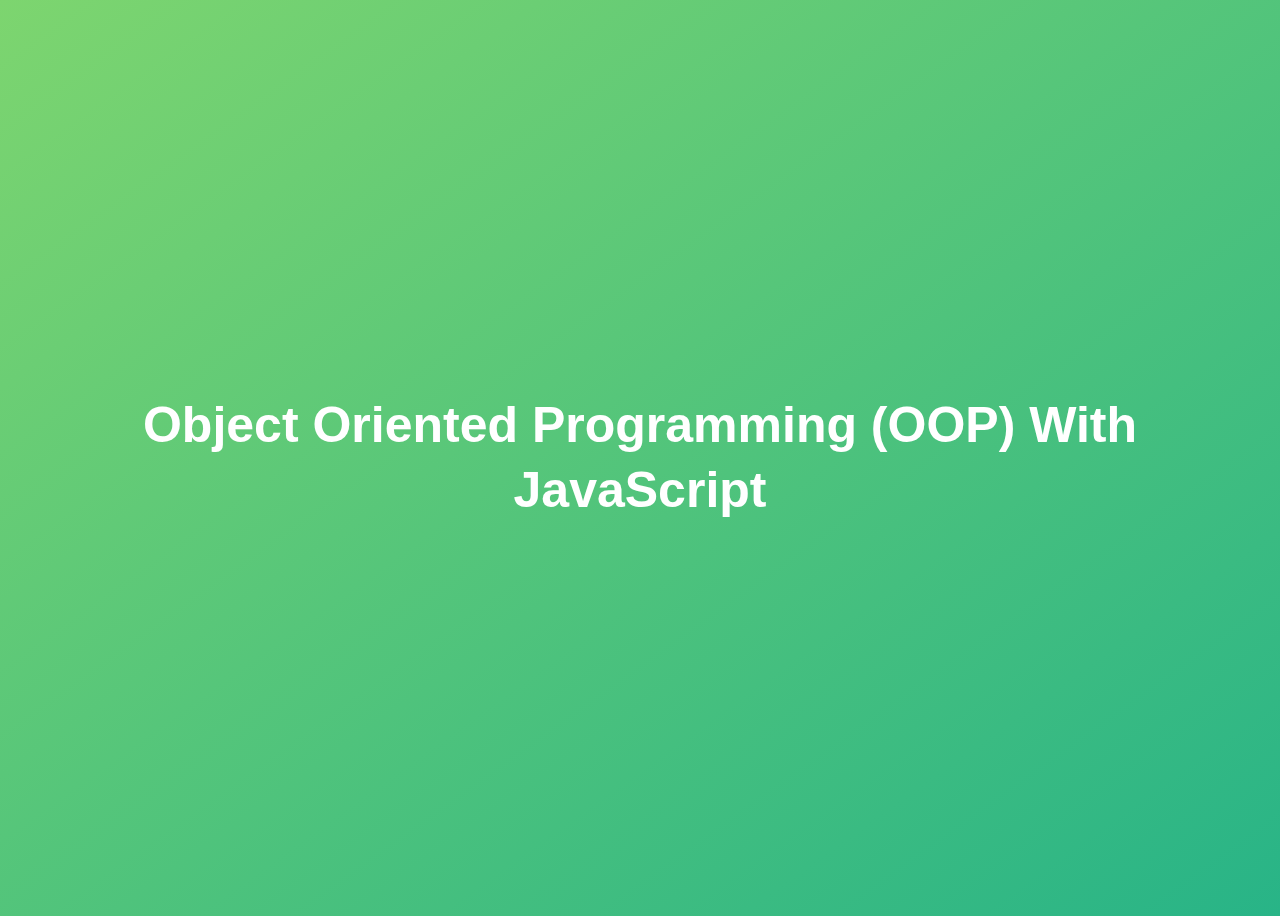
<file: 14-OOP/index.html>
<!DOCTYPE html>
<html lang="en">
  <head>
    <meta charset="UTF-8" />
    <meta name="viewport" content="width=device-width, initial-scale=1.0" />
    <meta http-equiv="X-UA-Compatible" content="ie=edge" />
    <title>Object Oriented Programming (OOP) With JavaScript</title>
    <style>
      body {
        height: 100vh;
        display: flex;
        align-items: center;
        background: linear-gradient(to top left, #28b487, #7dd56f);
      }
      h1 {
        font-family: sans-serif;
        font-size: 50px;
        line-height: 1.3;
        width: 100%;
        padding: 30px;
        text-align: center;
        color: white;
      }
    </style>
    <script defer src="script.js"></script>
  </head>
  <body>
    <h1>Object Oriented Programming (OOP) With JavaScript</h1>
  </body>
</html>
</file>
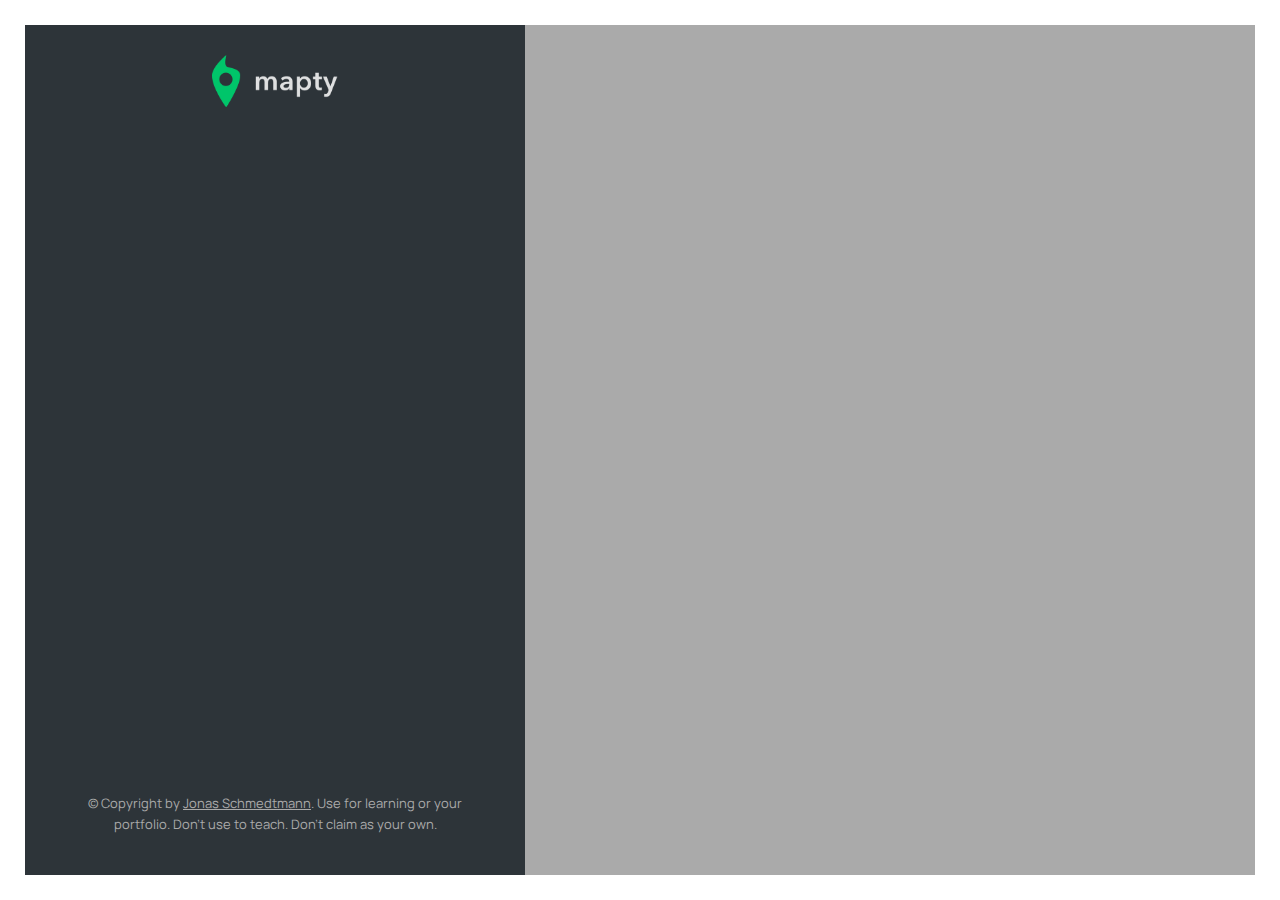
<file: 15-Mapty/index.html>
<!DOCTYPE html>
<html lang="en">
  <head>
    <meta charset="UTF-8" />
    <meta name="viewport" content="width=device-width, initial-scale=1.0" />
    <meta http-equiv="X-UA-Compatible" content="ie=edge" />
    <link rel="shortcut icon" type="image/png" href="/icon.png" />

    <link
      href="https://fonts.googleapis.com/css2?family=Manrope:wght@400;600;700;800&display=swap"
      rel="stylesheet"
    />

    <link rel="stylesheet" href="style.css" />

    <script defer src="script.js"></script>
    <title>mapty // Map your workouts</title>
  </head>
  <body>
    <div class="sidebar">
      <img src="logo.png" alt="Logo" class="logo" />

      <ul class="workouts">
        <form class="form hidden">
          <div class="form__row">
            <label class="form__label">Type</label>
            <select class="form__input form__input--type">
              <option value="running">Running</option>
              <option value="cycling">Cycling</option>
            </select>
          </div>
          <div class="form__row">
            <label class="form__label">Distance</label>
            <input class="form__input form__input--distance" placeholder="km" />
          </div>
          <div class="form__row">
            <label class="form__label">Duration</label>
            <input
              class="form__input form__input--duration"
              placeholder="min"
            />
          </div>
          <div class="form__row">
            <label class="form__label">Cadence</label>
            <input
              class="form__input form__input--cadence"
              placeholder="step/min"
            />
          </div>
          <div class="form__row form__row--hidden">
            <label class="form__label">Elev Gain</label>
            <input
              class="form__input form__input--elevation"
              placeholder="meters"
            />
          </div>
          <button class="form__btn">OK</button>
        </form>

        <!-- <li class="workout workout--running" data-id="1234567890">
          <h2 class="workout__title">Running on April 14</h2>
          <div class="workout__details">
            <span class="workout__icon">🏃‍♂️</span>
            <span class="workout__value">5.2</span>
            <span class="workout__unit">km</span>
          </div>
          <div class="workout__details">
            <span class="workout__icon">⏱</span>
            <span class="workout__value">24</span>
            <span class="workout__unit">min</span>
          </div>
          <div class="workout__details">
            <span class="workout__icon">⚡️</span>
            <span class="workout__value">4.6</span>
            <span class="workout__unit">min/km</span>
          </div>
          <div class="workout__details">
            <span class="workout__icon">🦶🏼</span>
            <span class="workout__value">178</span>
            <span class="workout__unit">spm</span>
          </div>
        </li>

        <li class="workout workout--cycling" data-id="1234567891">
          <h2 class="workout__title">Cycling on April 5</h2>
          <div class="workout__details">
            <span class="workout__icon">🚴‍♀️</span>
            <span class="workout__value">27</span>
            <span class="workout__unit">km</span>
          </div>
          <div class="workout__details">
            <span class="workout__icon">⏱</span>
            <span class="workout__value">95</span>
            <span class="workout__unit">min</span>
          </div>
          <div class="workout__details">
            <span class="workout__icon">⚡️</span>
            <span class="workout__value">16</span>
            <span class="workout__unit">km/h</span>
          </div>
          <div class="workout__details">
            <span class="workout__icon">⛰</span>
            <span class="workout__value">223</span>
            <span class="workout__unit">m</span>
          </div>
        </li> -->
      </ul>

      <p class="copyright">
        &copy; Copyright by
        <a
          class="twitter-link"
          target="_blank"
          href="https://twitter.com/jonasschmedtman"
          >Jonas Schmedtmann</a
        >. Use for learning or your portfolio. Don't use to teach. Don't claim
        as your own.
      </p>
    </div>

    <div id="map"></div>
  </body>
</html>
</file>
<file: 05-Guess-My-Number/style.css>
@import url('https://fonts.googleapis.com/css?family=Press+Start+2P&display=swap');

* {
  margin: 0;
  padding: 0;
  box-sizing: inherit;
}

html {
  font-size: 62.5%;
  box-sizing: border-box;
}

body {
  font-family: 'Press Start 2P', sans-serif;
  color: #eee;
  background-color: #222;
  /* background-color: #60b347; */
}

/* LAYOUT */
header {
  position: relative;
  height: 35vh;
  border-bottom: 7px solid #eee;
}

main {
  height: 65vh;
  color: #eee;
  display: flex;
  align-items: center;
  justify-content: space-around;
}

.left {
  width: 52rem;
  display: flex;
  flex-direction: column;
  align-items: center;
}

.right {
  width: 52rem;
  font-size: 2rem;
}

/* ELEMENTS STYLE */
h1 {
  font-size: 4rem;
  text-align: center;
  position: absolute;
  width: 100%;
  top: 52%;
  left: 50%;
  transform: translate(-50%, -50%);
}

.number {
  background: #eee;
  color: #333;
  font-size: 6rem;
  width: 15rem;
  padding: 3rem 0rem;
  text-align: center;
  position: absolute;
  bottom: 0;
  left: 50%;
  transform: translate(-50%, 50%);
}

.between {
  font-size: 1.4rem;
  position: absolute;
  top: 2rem;
  right: 2rem;
}

.again {
  position: absolute;
  top: 2rem;
  left: 2rem;
}

.guess {
  background: none;
  border: 4px solid #eee;
  font-family: inherit;
  color: inherit;
  font-size: 5rem;
  padding: 2.5rem;
  width: 25rem;
  text-align: center;
  display: block;
  margin-bottom: 3rem;
}

.btn {
  border: none;
  background-color: #eee;
  color: #222;
  font-size: 2rem;
  font-family: inherit;
  padding: 2rem 3rem;
  cursor: pointer;
}

.btn:hover {
  background-color: #ccc;
}

.message {
  margin-bottom: 8rem;
  height: 3rem;
}

.label-score {
  margin-bottom: 2rem;
}
</file>
<file: 06-Modal/style.css>
* {
  margin: 0;
  padding: 0;
  box-sizing: inherit;
}

html {
  font-size: 62.5%;
  box-sizing: border-box;
}

body {
  font-family: sans-serif;
  color: #333;
  line-height: 1.5;
  height: 100vh;
  position: relative;
  display: flex;
  align-items: flex-start;
  justify-content: center;
  background: linear-gradient(to top left, #28b487, #7dd56f);
}

.show-modal {
  font-size: 2rem;
  font-weight: 600;
  padding: 1.75rem 3.5rem;
  margin: 5rem 2rem;
  border: none;
  background-color: #fff;
  color: #444;
  border-radius: 10rem;
  cursor: pointer;
}

.close-modal {
  position: absolute;
  top: 1.2rem;
  right: 2rem;
  font-size: 5rem;
  color: #333;
  cursor: pointer;
  border: none;
  background: none;
}

h1 {
  font-size: 2.5rem;
  margin-bottom: 2rem;
}

p {
  font-size: 1.8rem;
}

/* -------------------------- */
/* CLASSES TO MAKE MODAL WORK */
.hidden {
  display: none;
}

.modal {
  position: absolute;
  top: 50%;
  left: 50%;
  transform: translate(-50%, -50%);
  width: 70%;

  background-color: white;
  padding: 6rem;
  border-radius: 5px;
  box-shadow: 0 3rem 5rem rgba(0, 0, 0, 0.3);
  z-index: 10;
}

.overlay {
  position: absolute;
  top: 0;
  left: 0;
  width: 100%;
  height: 100%;
  background-color: rgba(0, 0, 0, 0.6);
  backdrop-filter: blur(3px);
  z-index: 5;
}
</file>
<file: 07-Pig-Game/style.css>
@import url('https://fonts.googleapis.com/css2?family=Nunito&display=swap');

* {
  margin: 0;
  padding: 0;
  box-sizing: inherit;
}

html {
  font-size: 62.5%;
  box-sizing: border-box;
}

body {
  font-family: 'Nunito', sans-serif;
  font-weight: 400;
  height: 100vh;
  color: #333;
  background-image: linear-gradient(to top left, #753682 0%, #bf2e34 100%);
  display: flex;
  align-items: center;
  justify-content: center;
}

/* LAYOUT */
main {
  position: relative;
  width: 100rem;
  height: 60rem;
  background-color: rgba(255, 255, 255, 0.35);
  backdrop-filter: blur(200px);
  filter: blur();
  box-shadow: 0 3rem 5rem rgba(0, 0, 0, 0.25);
  border-radius: 9px;
  overflow: hidden;
  display: flex;
}

.player {
  flex: 50%;
  padding: 9rem;
  display: flex;
  flex-direction: column;
  align-items: center;
  transition: all 0.75s;
}

/* ELEMENTS */
.name {
  position: relative;
  font-size: 4rem;
  text-transform: uppercase;
  letter-spacing: 1px;
  word-spacing: 2px;
  font-weight: 300;
  margin-bottom: 1rem;
}

.score {
  font-size: 8rem;
  font-weight: 300;
  color: #c7365f;
  margin-bottom: auto;
}

.player--active {
  background-color: rgba(255, 255, 255, 0.4);
}
.player--active .name {
  font-weight: 700;
}
.player--active .score {
  font-weight: 400;
}

.player--active .current {
  opacity: 1;
}

.current {
  background-color: #c7365f;
  opacity: 0.8;
  border-radius: 9px;
  color: #fff;
  width: 65%;
  padding: 2rem;
  text-align: center;
  transition: all 0.75s;
}

.current-label {
  text-transform: uppercase;
  margin-bottom: 1rem;
  font-size: 1.7rem;
  color: #ddd;
}

.current-score {
  font-size: 3.5rem;
}

/* ABSOLUTE POSITIONED ELEMENTS */
.btn {
  position: absolute;
  left: 50%;
  transform: translateX(-50%);
  color: #444;
  background: none;
  border: none;
  font-family: inherit;
  font-size: 1.8rem;
  text-transform: uppercase;
  cursor: pointer;
  font-weight: 400;
  transition: all 0.2s;

  background-color: white;
  background-color: rgba(255, 255, 255, 0.6);
  backdrop-filter: blur(10px);

  padding: 0.7rem 2.5rem;
  border-radius: 50rem;
  box-shadow: 0 1.75rem 3.5rem rgba(0, 0, 0, 0.1);
}

.btn::first-letter {
  font-size: 2.4rem;
  display: inline-block;
  margin-right: 0.7rem;
}

.btn--new {
  top: 4rem;
}
.btn--roll {
  top: 39.3rem;
}
.btn--hold {
  top: 46.1rem;
}

.btn:active {
  transform: translate(-50%, 3px);
  box-shadow: 0 1rem 2rem rgba(0, 0, 0, 0.15);
}

.btn:focus {
  outline: none;
}

.dice {
  position: absolute;
  left: 50%;
  top: 16.5rem;
  transform: translateX(-50%);
  height: 10rem;
  box-shadow: 0 2rem 5rem rgba(0, 0, 0, 0.2);
}

.player--winner {
  background-color: #2f2f2f;
}

.player--winner .name {
  font-weight: 700;
  color: #c7365f;
}

.hidden {
  display: none;
}
</file>
<file: 11-Arrays-Bankist/style.css>
/*
 * Use this CSS to learn some interesting techniques,
 * in case you're wondering how I built the UI.
 * Have fun! 😁
 */

* {
  margin: 0;
  padding: 0;
  box-sizing: inherit;
}

html {
  font-size: 62.5%;
  box-sizing: border-box;
}

body {
  font-family: 'Poppins', sans-serif;
  color: #444;
  background-color: #f3f3f3;
  height: 100vh;
  padding: 2rem;
}

nav {
  display: flex;
  justify-content: space-between;
  align-items: center;
  padding: 0 2rem;
}

.welcome {
  font-size: 1.9rem;
  font-weight: 500;
}

.logo {
  height: 5.25rem;
}

.login {
  display: flex;
  flex-direction: column;
  /* align-items: center; */
}

.login__input {
  border: none;
  padding: 0.5rem 2rem;
  font-size: 1.6rem;
  font-family: inherit;
  text-align: center;
  width: 12rem;
  border-radius: 10rem;
  margin-right: 1rem;
  color: inherit;
  border: 1px solid #fff;
  transition: all 0.3s;
}

.login__input:focus {
  outline: none;
  border: 1px solid #ccc;
}

.login__input::placeholder {
  color: #bbb;
}

.login__btn {
  border: none;
  background: none;
  font-size: 2.2rem;
  color: inherit;
  cursor: pointer;
  transition: all 0.3s;
}

.login__btn:hover,
.login__btn:focus,
.btn--sort:hover,
.btn--sort:focus {
  outline: none;
  color: #777;
}

.login__error-message {
  display: flex;
  flex: 1;
  justify-content: flex-end;
  padding-right: 3.5rem;
  opacity: 0;
  visibility: hidden;
  color: red;
  font-size: 2rem;
  /* font-weight: 500; */
  transition: all 0.3ms ease;
}

/* MAIN */
.app {
  position: relative;
  max-width: 100rem;
  margin: 4rem auto;
  display: grid;
  grid-template-columns: 4fr 3fr;
  grid-template-rows: auto repeat(3, 15rem) auto;
  gap: 2rem;

  /* NOTE This creates the fade in/out animation */
  opacity: 0;
  transition: all 1s;
}

.balance {
  grid-column: 1 / span 2;
  display: flex;
  align-items: flex-end;
  justify-content: space-between;
  margin-bottom: 2rem;
}

.balance__label {
  font-size: 2.2rem;
  font-weight: 500;
  margin-bottom: -0.2rem;
}

.balance__date {
  font-size: 1.4rem;
  color: #888;
}

.balance__value {
  font-size: 4.5rem;
  font-weight: 400;
}

/* MOVEMENTS */
.movements {
  grid-row: 2 / span 3;
  background-color: #fff;
  border-radius: 1rem;
  overflow: scroll;
}

.movements__row {
  padding: 2.25rem 4rem;
  display: flex;
  align-items: center;
  border-bottom: 1px solid #eee;
}

.movements__type {
  font-size: 1.1rem;
  text-transform: uppercase;
  font-weight: 500;
  color: #fff;
  padding: 0.1rem 1rem;
  border-radius: 10rem;
  margin-right: 2rem;
}

.movements__date {
  font-size: 1.1rem;
  text-transform: uppercase;
  font-weight: 500;
  color: #666;
}

.movements__type--deposit {
  background-image: linear-gradient(to top left, #39b385, #9be15d);
}

.movements__type--withdrawal {
  background-image: linear-gradient(to top left, #e52a5a, #ff585f);
}

.movements__value {
  font-size: 1.7rem;
  margin-left: auto;
}

/* SUMMARY */
.summary {
  grid-row: 5 / 6;
  display: flex;
  align-items: baseline;
  padding: 0 0.3rem;
  margin-top: 1rem;
}

.summary__label {
  font-size: 1.2rem;
  font-weight: 500;
  text-transform: uppercase;
  margin-right: 0.8rem;
}

.summary__value {
  font-size: 2.2rem;
  margin-right: 2.5rem;
}

.summary__value--in,
.summary__value--interest {
  color: #66c873;
}

.summary__value--out {
  color: #f5465d;
}

.btn--sort {
  margin-left: auto;
  border: none;
  background: none;
  font-size: 1.3rem;
  font-weight: 500;
  cursor: pointer;
}

/* OPERATIONS */
.operation {
  border-radius: 1rem;
  padding: 3rem 4rem;
  color: #333;
}

.operation--transfer {
  background-image: linear-gradient(to top left, #ffb003, #ffcb03);
}

.operation--loan {
  background-image: linear-gradient(to top left, #39b385, #9be15d);
}

.operation--close {
  background-image: linear-gradient(to top left, #e52a5a, #ff585f);
}

h2 {
  margin-bottom: 1.5rem;
  font-size: 1.7rem;
  font-weight: 600;
  color: #333;
}

.form {
  display: grid;
  grid-template-columns: 2.5fr 2.5fr 1fr;
  grid-template-rows: auto auto;
  gap: 0.4rem 1rem;
}

/* Exceptions for interest */
.form.form--loan {
  grid-template-columns: 2.5fr 1fr 2.5fr;
}
.form__label--loan {
  grid-row: 2;
}
/* End exceptions */

.form__input {
  width: 100%;
  border: none;
  background-color: rgba(255, 255, 255, 0.4);
  font-family: inherit;
  font-size: 1.5rem;
  text-align: center;
  color: #333;
  padding: 0.3rem 1rem;
  border-radius: 0.7rem;
  transition: all 0.3s;
}

.form__input:focus {
  outline: none;
  background-color: rgba(255, 255, 255, 0.6);
}

.form__label {
  font-size: 1.3rem;
  text-align: center;
}

.form__btn {
  border: none;
  border-radius: 0.7rem;
  font-size: 1.8rem;
  background-color: #fff;
  cursor: pointer;
  transition: all 0.3s;
}

.form__btn:focus {
  outline: none;
  background-color: rgba(255, 255, 255, 0.8);
}

.logout-timer {
  padding: 0 0.3rem;
  margin-top: 1.9rem;
  text-align: right;
  font-size: 1.25rem;
}

.timer {
  font-weight: 600;
}
</file>
<file: 12-Numbers-Dates-Timers-Bankist/style.css>
/*
 * Use this CSS to learn some interesting techniques,
 * in case you're wondering how I built the UI.
 * Have fun! 😁
 */

* {
  margin: 0;
  padding: 0;
  box-sizing: inherit;
}

html {
  font-size: 62.5%;
  box-sizing: border-box;
}

body {
  font-family: 'Poppins', sans-serif;
  color: #444;
  background-color: #f3f3f3;
  height: 100vh;
  padding: 2rem;
}

nav {
  display: flex;
  justify-content: space-between;
  align-items: center;
  padding: 0 2rem;
}

.welcome {
  font-size: 1.9rem;
  font-weight: 500;
}

.logo {
  height: 5.25rem;
}

.login {
  display: flex;
  /* flex-direction: column; */
  align-items: center;
}

.login__input {
  border: none;
  padding: 0.5rem 2rem;
  font-size: 1.6rem;
  font-family: inherit;
  text-align: center;
  width: 12rem;
  border-radius: 10rem;
  margin-right: 1rem;
  color: inherit;
  border: 1px solid #fff;
  transition: all 0.3s;
}

.login__input:focus {
  outline: none;
  border: 1px solid #ccc;
}

.login__input::placeholder {
  color: #bbb;
}

.login__btn {
  border: none;
  background: none;
  font-size: 2.2rem;
  color: inherit;
  cursor: pointer;
  transition: all 0.3s;
}

.login__btn:hover,
.login__btn:focus,
.btn--sort:hover,
.btn--sort:focus {
  outline: none;
  color: #777;
}

.login__error-message {
  display: flex;
  flex: 1;
  justify-content: flex-end;
  padding-right: 3.5rem;
  opacity: 0;
  visibility: hidden;
  color: red;
  font-size: 2rem;
  /* font-weight: 500; */
  transition: all 0.3ms ease;
}

/* MAIN */
.app {
  position: relative;
  max-width: 100rem;
  margin: 4rem auto;
  display: grid;
  grid-template-columns: 4fr 3fr;
  grid-template-rows: auto repeat(3, 15rem) auto;
  gap: 2rem;

  /* NOTE This creates the fade in/out animation */
  opacity: 0;
  transition: all 1s;
}

.balance {
  grid-column: 1 / span 2;
  display: flex;
  align-items: flex-end;
  justify-content: space-between;
  margin-bottom: 2rem;
}

.balance__label {
  font-size: 2.2rem;
  font-weight: 500;
  margin-bottom: -0.2rem;
}

.balance__date {
  font-size: 1.4rem;
  color: #888;
}

.balance__value {
  font-size: 4.5rem;
  font-weight: 400;
}

/* MOVEMENTS */
.movements {
  grid-row: 2 / span 3;
  background-color: #fff;
  border-radius: 1rem;
  overflow: scroll;
}

.movements__row {
  padding: 2.25rem 4rem;
  display: flex;
  align-items: center;
  border-bottom: 1px solid #eee;
}

.movements__type {
  font-size: 1.1rem;
  text-transform: uppercase;
  font-weight: 500;
  color: #fff;
  padding: 0.1rem 1rem;
  border-radius: 10rem;
  margin-right: 2rem;
}

.movements__date {
  font-size: 1.1rem;
  text-transform: uppercase;
  font-weight: 500;
  color: #666;
}

.movements__type--deposit {
  background-image: linear-gradient(to top left, #39b385, #9be15d);
}

.movements__type--withdrawal {
  background-image: linear-gradient(to top left, #e52a5a, #ff585f);
}

.movements__value {
  font-size: 1.7rem;
  margin-left: auto;
}

/* SUMMARY */
.summary {
  grid-row: 5 / 6;
  display: flex;
  align-items: baseline;
  padding: 0 0.3rem;
  margin-top: 1rem;
}

.summary__label {
  font-size: 1.2rem;
  font-weight: 500;
  text-transform: uppercase;
  margin-right: 0.8rem;
}

.summary__value {
  font-size: 2.2rem;
  margin-right: 2.5rem;
}

.summary__value--in,
.summary__value--interest {
  color: #66c873;
}

.summary__value--out {
  color: #f5465d;
}

.btn--sort {
  margin-left: auto;
  border: none;
  background: none;
  font-size: 1.3rem;
  font-weight: 500;
  cursor: pointer;
}

/* OPERATIONS */
.operation {
  border-radius: 1rem;
  padding: 3rem 4rem;
  color: #333;
}

.operation--transfer {
  background-image: linear-gradient(to top left, #ffb003, #ffcb03);
}

.operation--loan {
  background-image: linear-gradient(to top left, #39b385, #9be15d);
}

.operation--close {
  background-image: linear-gradient(to top left, #e52a5a, #ff585f);
}

h2 {
  margin-bottom: 1.5rem;
  font-size: 1.7rem;
  font-weight: 600;
  color: #333;
}

.form {
  display: grid;
  grid-template-columns: 2.5fr 2.5fr 1fr;
  grid-template-rows: auto auto;
  gap: 0.4rem 1rem;
}

/* Exceptions for interest */
.form.form--loan {
  grid-template-columns: 2.5fr 1fr 2.5fr;
}
.form__label--loan {
  grid-row: 2;
}
/* End exceptions */

.form__input {
  width: 100%;
  border: none;
  background-color: rgba(255, 255, 255, 0.4);
  font-family: inherit;
  font-size: 1.5rem;
  text-align: center;
  color: #333;
  padding: 0.3rem 1rem;
  border-radius: 0.7rem;
  transition: all 0.3s;
}

.form__input:focus {
  outline: none;
  background-color: rgba(255, 255, 255, 0.6);
}

.form__label {
  font-size: 1.3rem;
  text-align: center;
}

.form__btn {
  border: none;
  border-radius: 0.7rem;
  font-size: 1.8rem;
  background-color: #fff;
  cursor: pointer;
  transition: all 0.3s;
}

.form__btn:focus {
  outline: none;
  background-color: rgba(255, 255, 255, 0.8);
}

.logout-timer {
  padding: 0 0.3rem;
  margin-top: 1.9rem;
  text-align: right;
  font-size: 1.25rem;
}

.timer {
  font-weight: 600;
}
</file>
<file: 13-Advanced-DOM-Bankist/style.css>
/* The page is NOT responsive. You can implement responsiveness yourself if you wanna have some fun 😃 */

:root {
  --color-primary: #5ec576;
  --color-secondary: #ffcb03;
  --color-tertiary: #ff585f;
  --color-primary-darker: #4bbb7d;
  --color-secondary-darker: #ffbb00;
  --color-tertiary-darker: #fd424b;
  --color-primary-opacity: #5ec5763a;
  --color-secondary-opacity: #ffcd0331;
  --color-tertiary-opacity: #ff58602d;
  --gradient-primary: linear-gradient(to top left, #39b385, #9be15d);
  --gradient-secondary: linear-gradient(to top left, #ffb003, #ffcb03);
}

* {
  margin: 0;
  padding: 0;
  box-sizing: inherit;
}

html {
  font-size: 62.5%;
  box-sizing: border-box;
}

body {
  font-family: 'Poppins', sans-serif;
  font-weight: 300;
  color: #444;
  line-height: 1.9;
  background-color: #f3f3f3;
}

/* GENERAL ELEMENTS */
.section {
  padding: 15rem 3rem;
  border-top: 1px solid #ddd;

  transition: transform 1s, opacity 1s;
}

.section--hidden {
  opacity: 0;
  transform: translateY(8rem);
}

.section__title {
  max-width: 80rem;
  margin: 0 auto 8rem auto;
}

.section__description {
  font-size: 1.8rem;
  font-weight: 600;
  text-transform: uppercase;
  color: var(--color-primary);
  margin-bottom: 1rem;
}

.section__header {
  font-size: 4rem;
  line-height: 1.3;
  font-weight: 500;
}

.btn {
  display: inline-block;
  background-color: var(--color-primary);
  font-size: 1.6rem;
  font-family: inherit;
  font-weight: 500;
  border: none;
  padding: 1.25rem 4.5rem;
  border-radius: 10rem;
  cursor: pointer;
  transition: all 0.3s;
}

.btn:hover {
  background-color: var(--color-primary-darker);
}

.btn--text {
  display: inline-block;
  background: none;
  font-size: 1.7rem;
  font-family: inherit;
  font-weight: 500;
  color: var(--color-primary);
  border: none;
  border-bottom: 1px solid currentColor;
  padding-bottom: 2px;
  cursor: pointer;
  transition: all 0.3s;
}

p {
  color: #666;
}

/* This is BAD for accessibility! Don't do in the real world! */
button:focus {
  outline: none;
}

img {
  transition: filter 0.5s;
}

.lazy-img {
  filter: blur(20px);
}

/* NAVIGATION */
.nav {
  display: flex;
  justify-content: space-between;
  align-items: center;
  height: 9rem;
  width: 100%;
  padding: 0 6rem;
  z-index: 100;
}

/* nav and stickly class at the same time */
.nav.sticky {
  position: fixed;
  background-color: rgba(255, 255, 255, 0.95);
}

.nav__logo {
  height: 4.5rem;
  transition: all 0.3s;
}

.nav__links {
  display: flex;
  align-items: center;
  list-style: none;
}

.nav__item {
  margin-left: 4rem;
}

.nav__link:link,
.nav__link:visited {
  font-size: 1.7rem;
  font-weight: 400;
  color: inherit;
  text-decoration: none;
  display: block;
  transition: all 0.3s;
}

.nav__link--btn:link,
.nav__link--btn:visited {
  padding: 0.8rem 2.5rem;
  border-radius: 3rem;
  background-color: var(--color-primary);
  color: #222;
}

.nav__link--btn:hover,
.nav__link--btn:active {
  color: inherit;
  background-color: var(--color-primary-darker);
  color: #333;
}

/* HEADER */
.header {
  padding: 0 3rem;
  height: 100vh;
  display: flex;
  flex-direction: column;
  align-items: center;
}

.header__title {
  flex: 1;

  max-width: 115rem;
  display: grid;
  grid-template-columns: 3fr 2fr;
  row-gap: 3rem;
  align-content: center;
  justify-content: center;

  align-items: start;
  justify-items: start;
}

h1 {
  font-size: 5.5rem;
  line-height: 1.35;
}

h4 {
  font-size: 2.4rem;
  font-weight: 500;
}

.header__img {
  width: 100%;
  grid-column: 2 / 3;
  grid-row: 1 / span 4;
  transform: translateY(-6rem);
}

.highlight {
  position: relative;
}

.highlight::after {
  display: block;
  content: '';
  position: absolute;
  bottom: 0;
  left: 0;
  height: 100%;
  width: 100%;
  z-index: -1;
  opacity: 0.7;
  transform: scale(1.07, 1.05) skewX(-15deg);
  background-image: var(--gradient-primary);
}

/* FEATURES */
.features {
  display: grid;
  grid-template-columns: 1fr 1fr;
  gap: 4rem;
  margin: 0 12rem;
}

.features__img {
  width: 100%;
}

.features__feature {
  align-self: center;
  justify-self: center;
  width: 70%;
  font-size: 1.5rem;
}

.features__icon {
  display: flex;
  align-items: center;
  justify-content: center;
  background-color: var(--color-primary-opacity);
  height: 5.5rem;
  width: 5.5rem;
  border-radius: 50%;
  margin-bottom: 2rem;
}

.features__icon svg {
  height: 2.5rem;
  width: 2.5rem;
  fill: var(--color-primary);
}

.features__header {
  font-size: 2rem;
  margin-bottom: 1rem;
}

/* OPERATIONS */
.operations {
  max-width: 100rem;
  margin: 12rem auto 0 auto;

  background-color: #fff;
}

.operations__tab-container {
  display: flex;
  justify-content: center;
}

.operations__tab {
  margin-right: 2.5rem;
  transform: translateY(-50%);
}

.operations__tab span {
  margin-right: 1rem;
  font-weight: 600;
  display: inline-block;
}

.operations__tab--1 {
  background-color: var(--color-secondary);
}

.operations__tab--1:hover {
  background-color: var(--color-secondary-darker);
}

.operations__tab--3 {
  background-color: var(--color-tertiary);
  margin: 0;
}

.operations__tab--3:hover {
  background-color: var(--color-tertiary-darker);
}

.operations__tab--active {
  transform: translateY(-66%);
}

.operations__content {
  display: none;

  /* JUST PRESENTATIONAL */
  font-size: 1.7rem;
  padding: 2.5rem 7rem 6.5rem 7rem;
}

.operations__content--active {
  display: grid;
  grid-template-columns: 7rem 1fr;
  column-gap: 3rem;
  row-gap: 0.5rem;
}

.operations__header {
  font-size: 2.25rem;
  font-weight: 500;
  align-self: center;
}

.operations__icon {
  display: flex;
  align-items: center;
  justify-content: center;
  height: 7rem;
  width: 7rem;
  border-radius: 50%;
}

.operations__icon svg {
  height: 2.75rem;
  width: 2.75rem;
}

.operations__content p {
  grid-column: 2;
}

.operations__icon--1 {
  background-color: var(--color-secondary-opacity);
}
.operations__icon--2 {
  background-color: var(--color-primary-opacity);
}
.operations__icon--3 {
  background-color: var(--color-tertiary-opacity);
}
.operations__icon--1 svg {
  fill: var(--color-secondary-darker);
}
.operations__icon--2 svg {
  fill: var(--color-primary);
}
.operations__icon--3 svg {
  fill: var(--color-tertiary);
}

/* SLIDER */
.slider {
  max-width: 100rem;
  height: 50rem;
  margin: 0 auto;
  position: relative;

  /* IN THE END */
  overflow: hidden;
}

.slide {
  position: absolute;
  top: 0;
  width: 100%;
  height: 50rem;

  display: flex;
  align-items: center;
  justify-content: center;

  /* THIS creates the animation! */
  transition: transform 1s;
}

.slide > img {
  /* Only for images that have different size than slide */
  width: 100%;
  height: 100%;
  object-fit: cover;
}

.slider__btn {
  position: absolute;
  top: 50%;
  z-index: 10;

  border: none;
  background: rgba(255, 255, 255, 0.7);
  font-family: inherit;
  color: #333;
  border-radius: 50%;
  height: 5.5rem;
  width: 5.5rem;
  font-size: 3.25rem;
  cursor: pointer;
}

.slider__btn--left {
  left: 6%;
  transform: translate(-50%, -50%);
}

.slider__btn--right {
  right: 6%;
  transform: translate(50%, -50%);
}

.dots {
  position: absolute;
  bottom: 5%;
  left: 50%;
  transform: translateX(-50%);
  display: flex;
}

.dots__dot {
  border: none;
  background-color: #b9b9b9;
  opacity: 0.7;
  height: 1rem;
  width: 1rem;
  border-radius: 50%;
  margin-right: 1.75rem;
  cursor: pointer;
  transition: all 0.5s;

  /* Only necessary when overlying images */
  /* box-shadow: 0 0.6rem 1.5rem rgba(0, 0, 0, 0.7); */
}

.dots__dot:last-child {
  margin: 0;
}

.dots__dot--active {
  /* background-color: #fff; */
  background-color: #888;
  opacity: 1;
}

/* TESTIMONIALS */
.testimonial {
  width: 65%;
  position: relative;
}

.testimonial::before {
  content: '\201C';
  position: absolute;
  top: -5.7rem;
  left: -6.8rem;
  line-height: 1;
  font-size: 20rem;
  font-family: inherit;
  color: var(--color-primary);
  z-index: -1;
}

.testimonial__header {
  font-size: 2.25rem;
  font-weight: 500;
  margin-bottom: 1.5rem;
}

.testimonial__text {
  font-size: 1.7rem;
  margin-bottom: 3.5rem;
  color: #666;
}

.testimonial__author {
  margin-left: 3rem;
  font-style: normal;

  display: grid;
  grid-template-columns: 6.5rem 1fr;
  column-gap: 2rem;
}

.testimonial__photo {
  grid-row: 1 / span 2;
  width: 6.5rem;
  border-radius: 50%;
}

.testimonial__name {
  font-size: 1.7rem;
  font-weight: 500;
  align-self: end;
  margin: 0;
}

.testimonial__location {
  font-size: 1.5rem;
}

.section__title--testimonials {
  margin-bottom: 4rem;
}

/* SIGNUP */
.section--sign-up {
  background-color: #37383d;
  border-top: none;
  border-bottom: 1px solid #444;
  text-align: center;
  padding: 10rem 3rem;
}

.section--sign-up .section__header {
  color: #fff;
  text-align: center;
}

.section--sign-up .section__title {
  margin-bottom: 6rem;
}

.section--sign-up .btn {
  font-size: 1.9rem;
  padding: 2rem 5rem;
}

/* FOOTER */
.footer {
  padding: 10rem 3rem;
  background-color: #37383d;
}

.footer__nav {
  list-style: none;
  display: flex;
  justify-content: center;
  margin-bottom: 5rem;
}

.footer__item {
  margin-right: 4rem;
}

.footer__link {
  font-size: 1.6rem;
  color: #eee;
  text-decoration: none;
}

.footer__logo {
  height: 5rem;
  display: block;
  margin: 0 auto;
  margin-bottom: 5rem;
}

.footer__copyright {
  font-size: 1.4rem;
  color: #aaa;
  text-align: center;
}

.footer__copyright .footer__link {
  font-size: 1.4rem;
}

/* MODAL WINDOW */
.modal {
  position: fixed;
  top: 50%;
  left: 50%;
  transform: translate(-50%, -50%);
  max-width: 60rem;
  background-color: #f3f3f3;
  padding: 5rem 6rem;
  box-shadow: 0 4rem 6rem rgba(0, 0, 0, 0.3);
  z-index: 1000;
  transition: all 0.5s;
}

.overlay {
  position: fixed;
  top: 0;
  left: 0;
  width: 100%;
  height: 100%;
  background-color: rgba(0, 0, 0, 0.5);
  backdrop-filter: blur(4px);
  z-index: 100;
  transition: all 0.5s;
}

.modal__header {
  font-size: 3.25rem;
  margin-bottom: 4.5rem;
  line-height: 1.5;
}

.modal__form {
  margin: 0 3rem;
  display: grid;
  grid-template-columns: 1fr 2fr;
  align-items: center;
  gap: 2.5rem;
}

.modal__form label {
  font-size: 1.7rem;
  font-weight: 500;
}

.modal__form input {
  font-size: 1.7rem;
  padding: 1rem 1.5rem;
  border: 1px solid #ddd;
  border-radius: 0.5rem;
}

.modal__form button {
  grid-column: 1 / span 2;
  justify-self: center;
  margin-top: 1rem;
}

.btn--close-modal {
  font-family: inherit;
  color: inherit;
  position: absolute;
  top: 0.5rem;
  right: 2rem;
  font-size: 4rem;
  cursor: pointer;
  border: none;
  background: none;
}

.hidden {
  visibility: hidden;
  opacity: 0;
}

/* COOKIE MESSAGE */
.cookie-message {
  display: flex;
  align-items: center;
  justify-content: space-evenly;
  width: 100%;
  background-color: white;
  color: #bbb;
  font-size: 1.5rem;
  font-weight: 400;
}
</file>
<file: 15-Mapty/style.css>
:root {
  --color-brand--1: #ffb545;
  --color-brand--2: #00c46a;

  --color-dark--1: #2d3439;
  --color-dark--2: #42484d;
  --color-light--1: #aaa;
  --color-light--2: #ececec;
  --color-light--3: rgb(214, 222, 224);
}

* {
  margin: 0;
  padding: 0;
  box-sizing: inherit;
}

html {
  font-size: 62.5%;
  box-sizing: border-box;
}

body {
  font-family: 'Manrope', sans-serif;
  color: var(--color-light--2);
  font-weight: 400;
  line-height: 1.6;
  height: 100vh;
  overscroll-behavior-y: none;

  background-color: #fff;
  padding: 2.5rem;

  display: flex;
}

/* GENERAL */
a:link,
a:visited {
  color: var(--color-brand--1);
}

/* SIDEBAR */
.sidebar {
  flex-basis: 50rem;
  background-color: var(--color-dark--1);
  padding: 3rem 5rem 4rem 5rem;
  display: flex;
  flex-direction: column;
}

.logo {
  height: 5.2rem;
  align-self: center;
  margin-bottom: 4rem;
}

.workouts {
  list-style: none;
  height: 77vh;
  overflow-y: scroll;
  overflow-x: hidden;
}

.workouts::-webkit-scrollbar {
  width: 0;
}

.workout {
  background-color: var(--color-dark--2);
  border-radius: 5px;
  padding: 1.5rem 2.25rem;
  margin-bottom: 1.75rem;
  cursor: pointer;

  display: grid;
  grid-template-columns: 1fr 1fr 1fr 1fr;
  gap: 0.75rem 1.5rem;
}
.workout--running {
  border-left: 5px solid var(--color-brand--2);
}
.workout--cycling {
  border-left: 5px solid var(--color-brand--1);
}

.workout__title {
  font-size: 1.7rem;
  font-weight: 600;
  grid-column: 1 / -1;
}

.workout__details {
  display: flex;
  align-items: baseline;
}

.workout__icon {
  font-size: 1.8rem;
  margin-right: 0.2rem;
  height: 0.28rem;
}

.workout__value {
  font-size: 1.5rem;
  margin-right: 0.5rem;
}

.workout__unit {
  font-size: 1.1rem;
  color: var(--color-light--1);
  text-transform: uppercase;
  font-weight: 800;
}

.form {
  background-color: var(--color-dark--2);
  border-radius: 5px;
  padding: 1.5rem 2.75rem;
  margin-bottom: 1.75rem;

  display: grid;
  grid-template-columns: 1fr 1fr;
  gap: 0.5rem 2.5rem;

  /* Match height and activity boxes */
  height: 9.25rem;
  transition: all 0.5s, transform 1ms;
}

.form.hidden {
  transform: translateY(-30rem);
  height: 0;
  padding: 0 2.25rem;
  margin-bottom: 0;
  opacity: 0;
}

.form__row {
  display: flex;
  align-items: center;
}

.form__row--hidden {
  display: none;
}

.form__label {
  flex: 0 0 50%;
  font-size: 1.5rem;
  font-weight: 600;
}

.form__input {
  width: 100%;
  padding: 0.3rem 1.1rem;
  font-family: inherit;
  font-size: 1.4rem;
  border: none;
  border-radius: 3px;
  background-color: var(--color-light--3);
  transition: all 0.2s;
}

.form__input:focus {
  outline: none;
  background-color: #fff;
}

.form__btn {
  display: none;
}

.copyright {
  margin-top: auto;
  font-size: 1.3rem;
  text-align: center;
  color: var(--color-light--1);
}

.twitter-link:link,
.twitter-link:visited {
  color: var(--color-light--1);
  transition: all 0.2s;
}

.twitter-link:hover,
.twitter-link:active {
  color: var(--color-light--2);
}

/* MAP */
#map {
  flex: 1;
  height: 100%;
  background-color: var(--color-light--1);
}

/* Popup width is defined in JS using options */
.leaflet-popup .leaflet-popup-content-wrapper {
  background-color: var(--color-dark--1);
  color: var(--color-light--2);
  border-radius: 5px;
  padding-right: 0.6rem;
}

.leaflet-popup .leaflet-popup-content {
  font-size: 1.5rem;
}

.leaflet-popup .leaflet-popup-tip {
  background-color: var(--color-dark--1);
}

.running-popup .leaflet-popup-content-wrapper {
  border-left: 5px solid var(--color-brand--2);
}
.cycling-popup .leaflet-popup-content-wrapper {
  border-left: 5px solid var(--color-brand--1);
}
</file>
